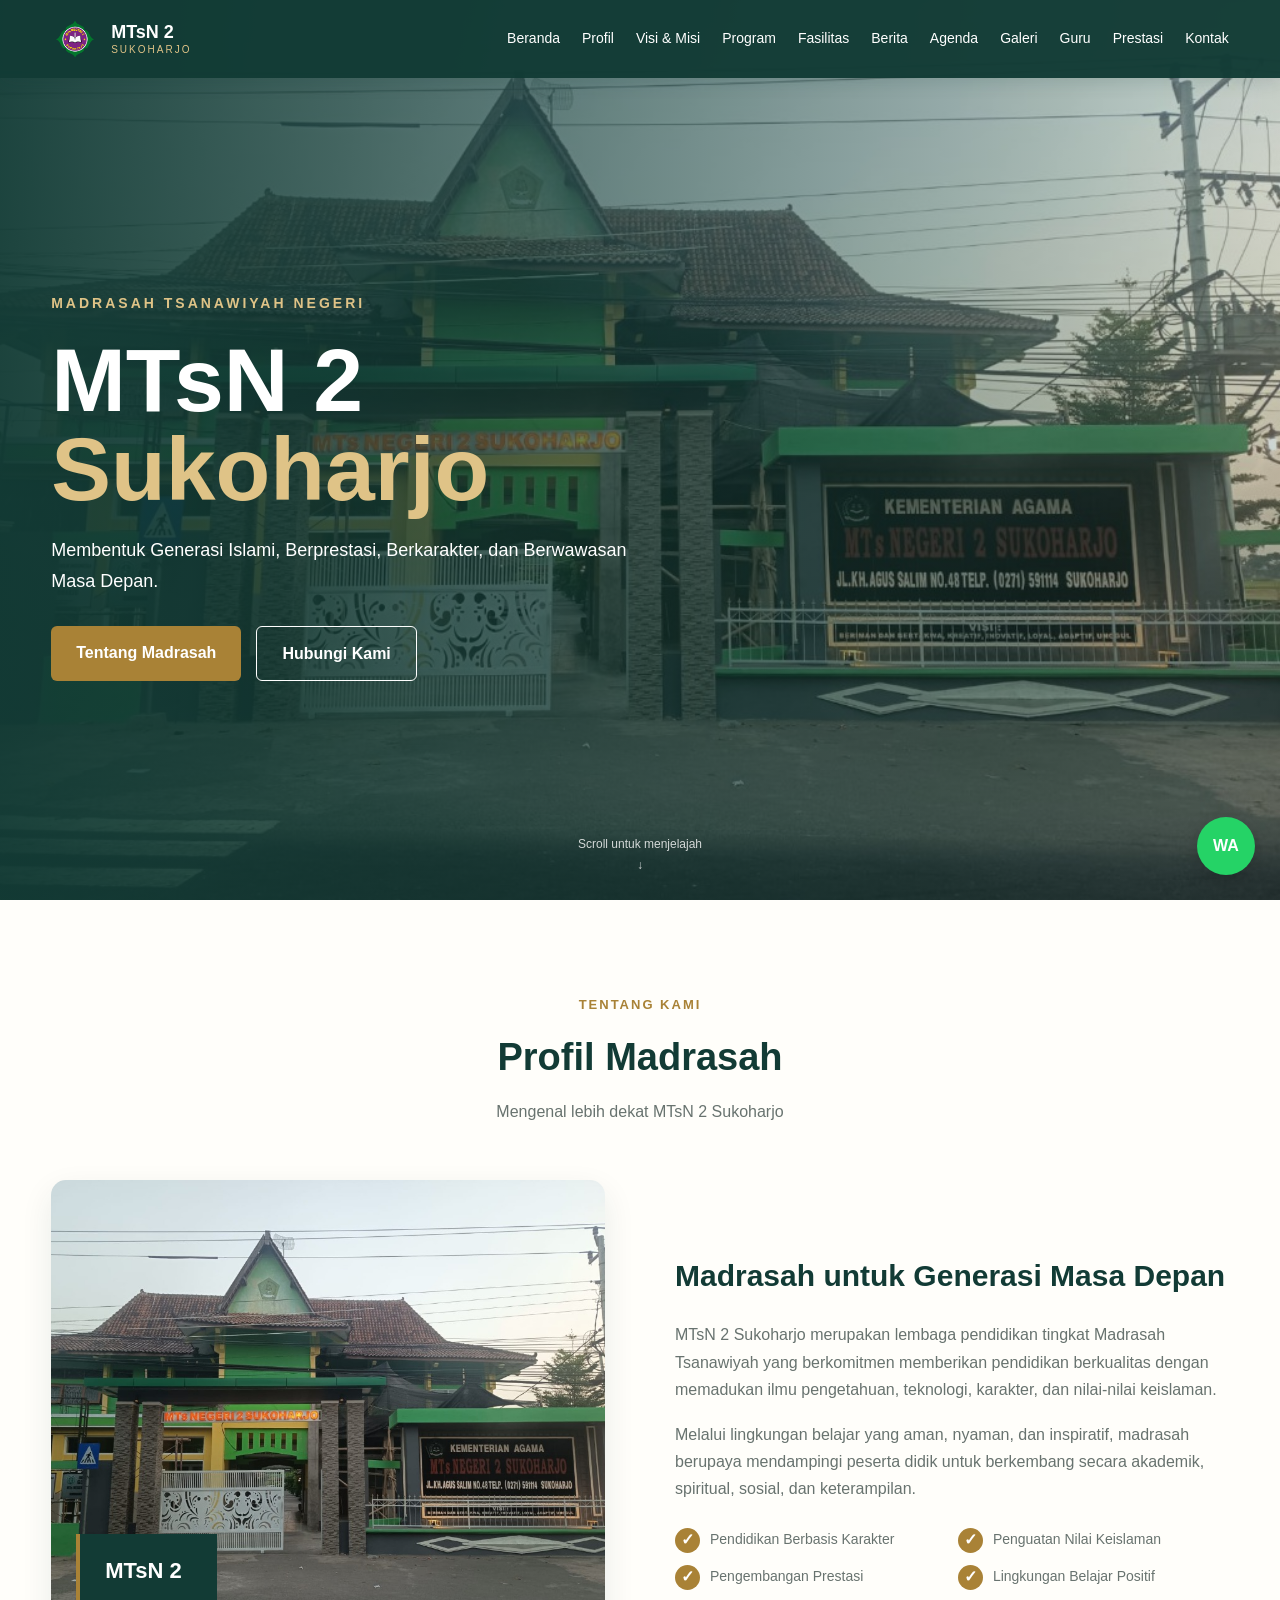
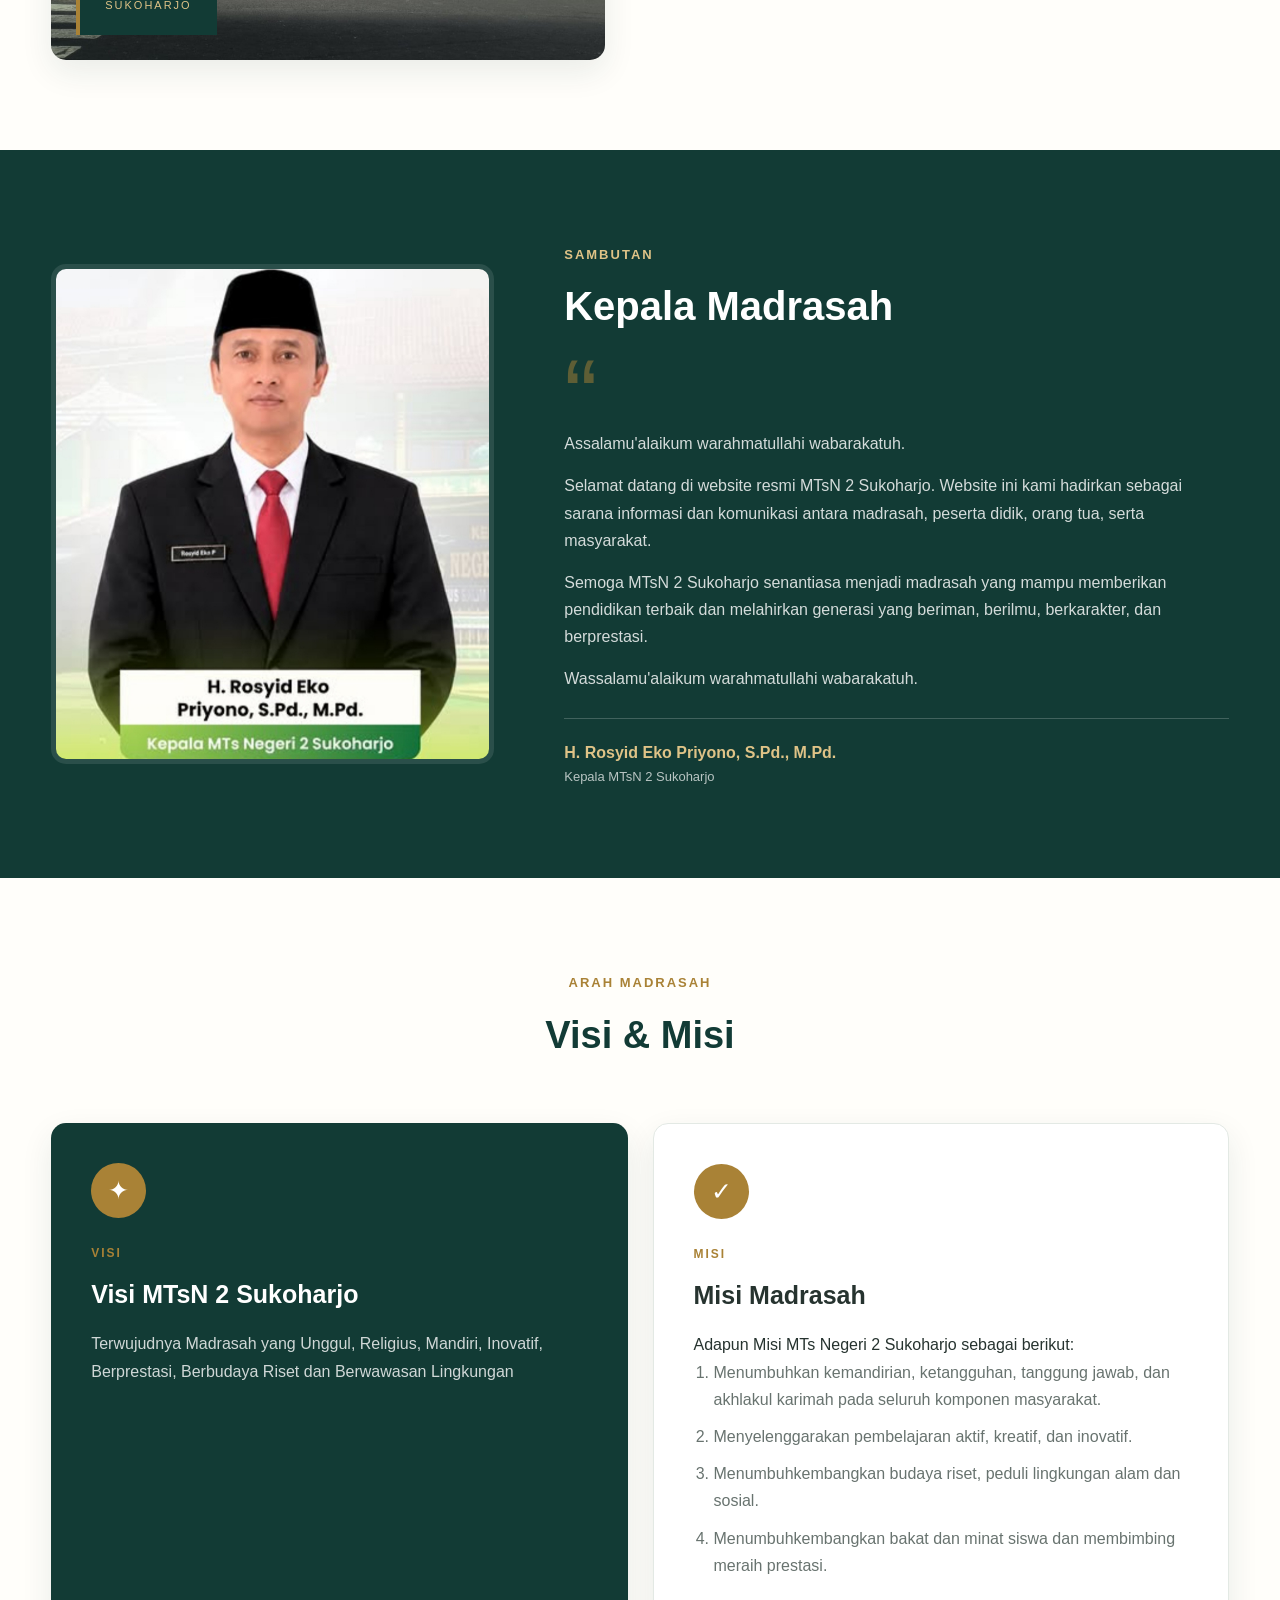
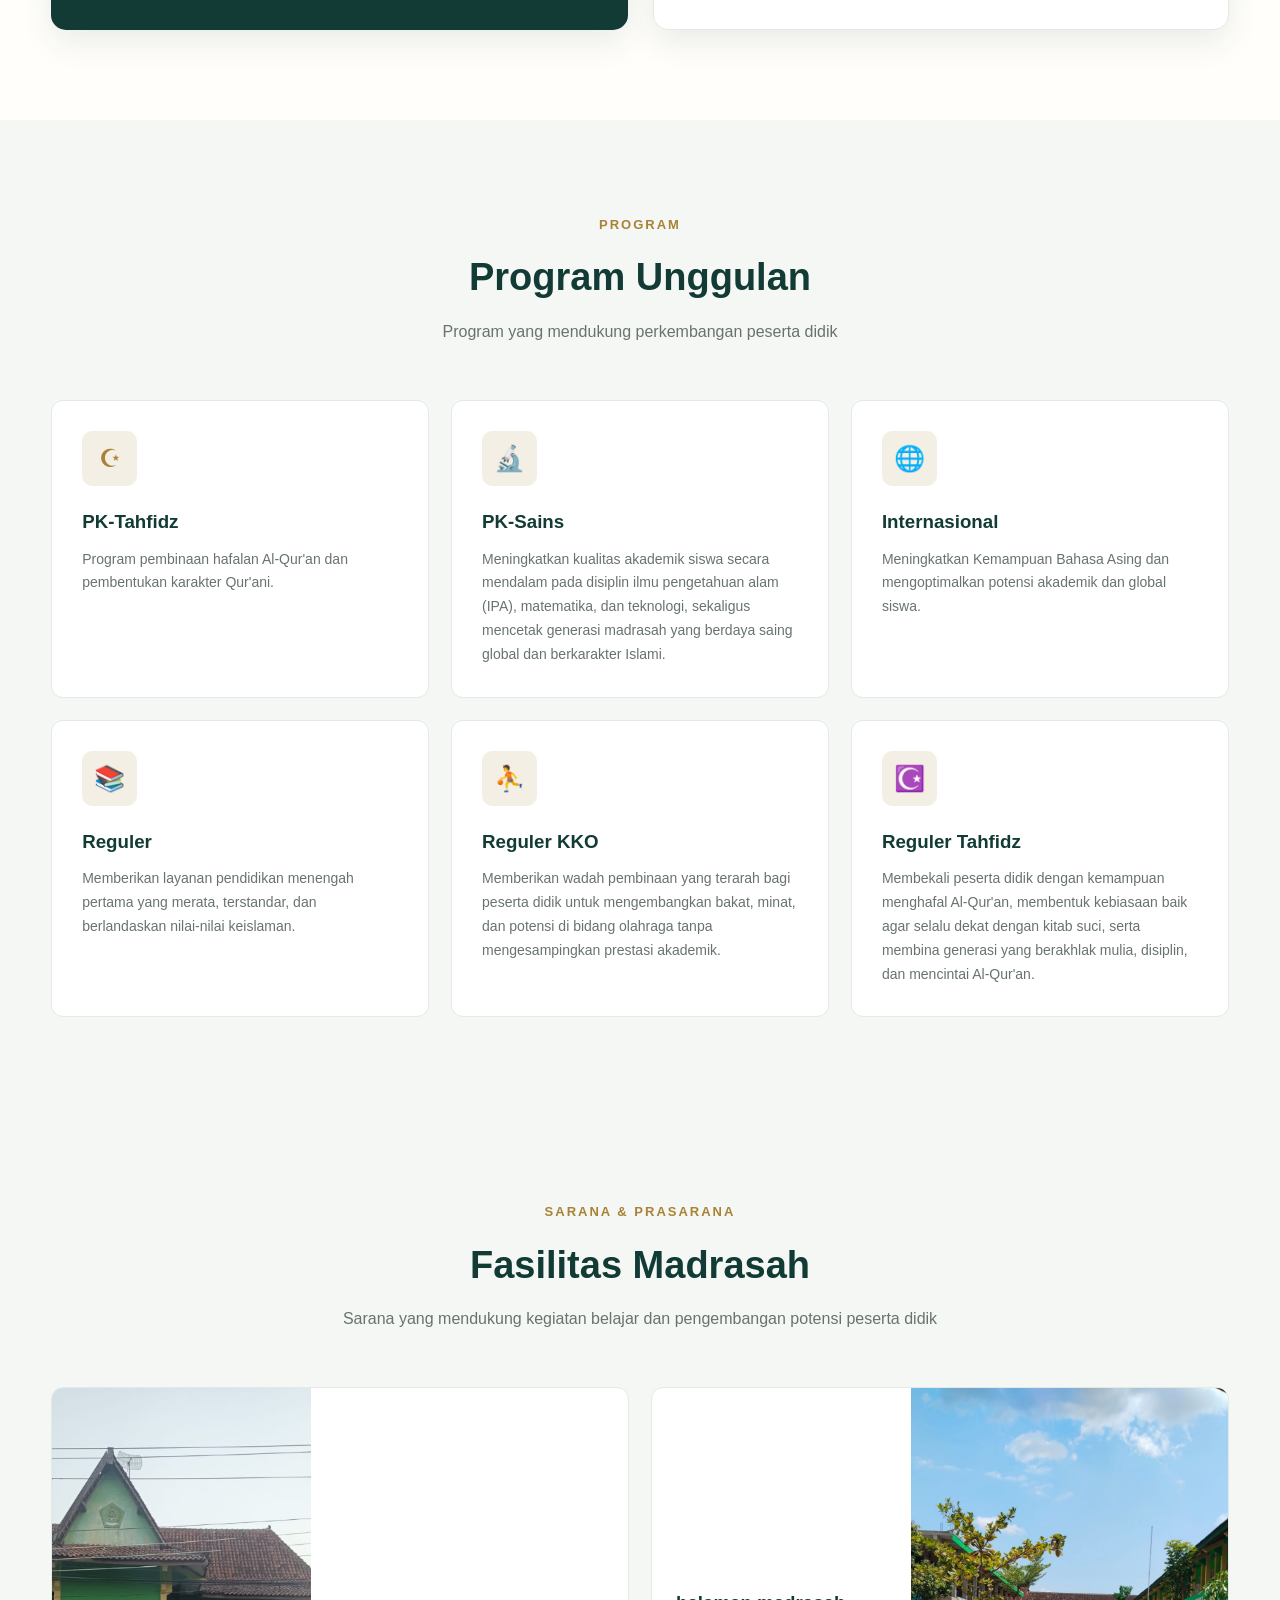
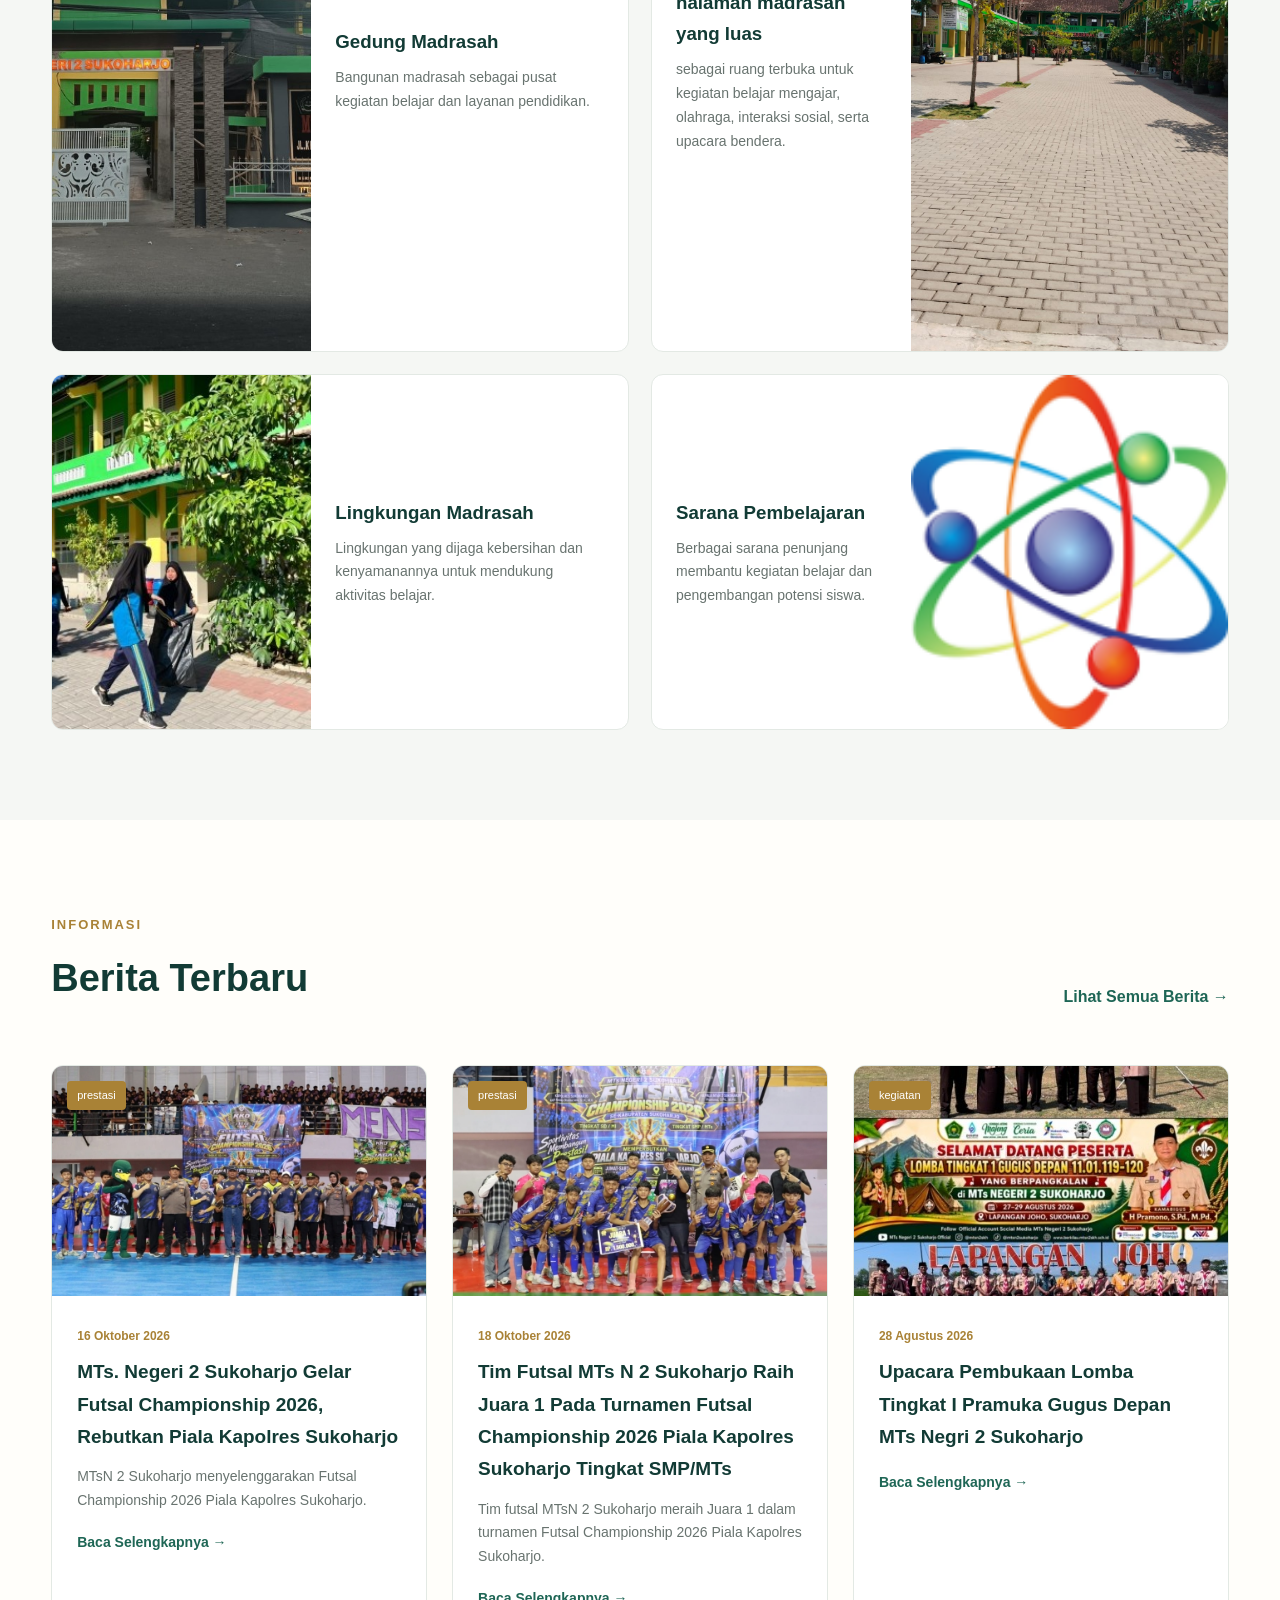
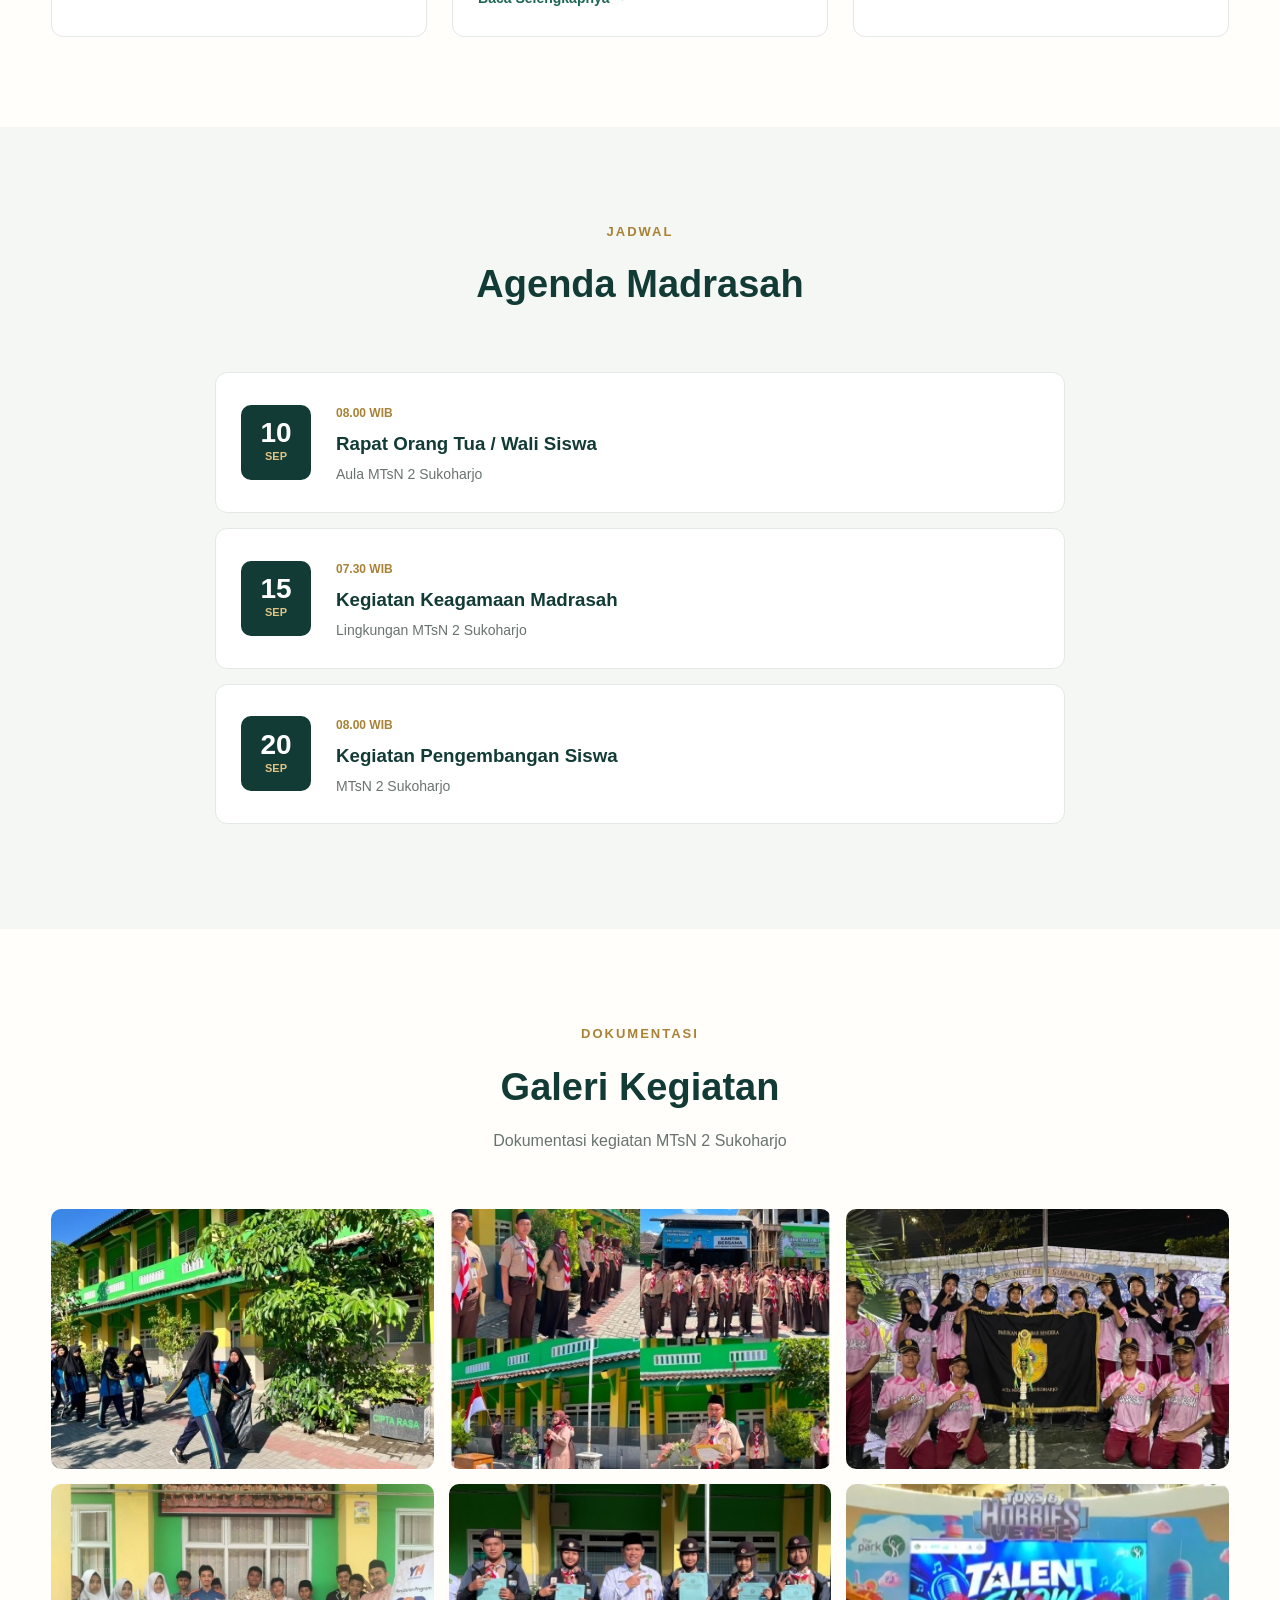
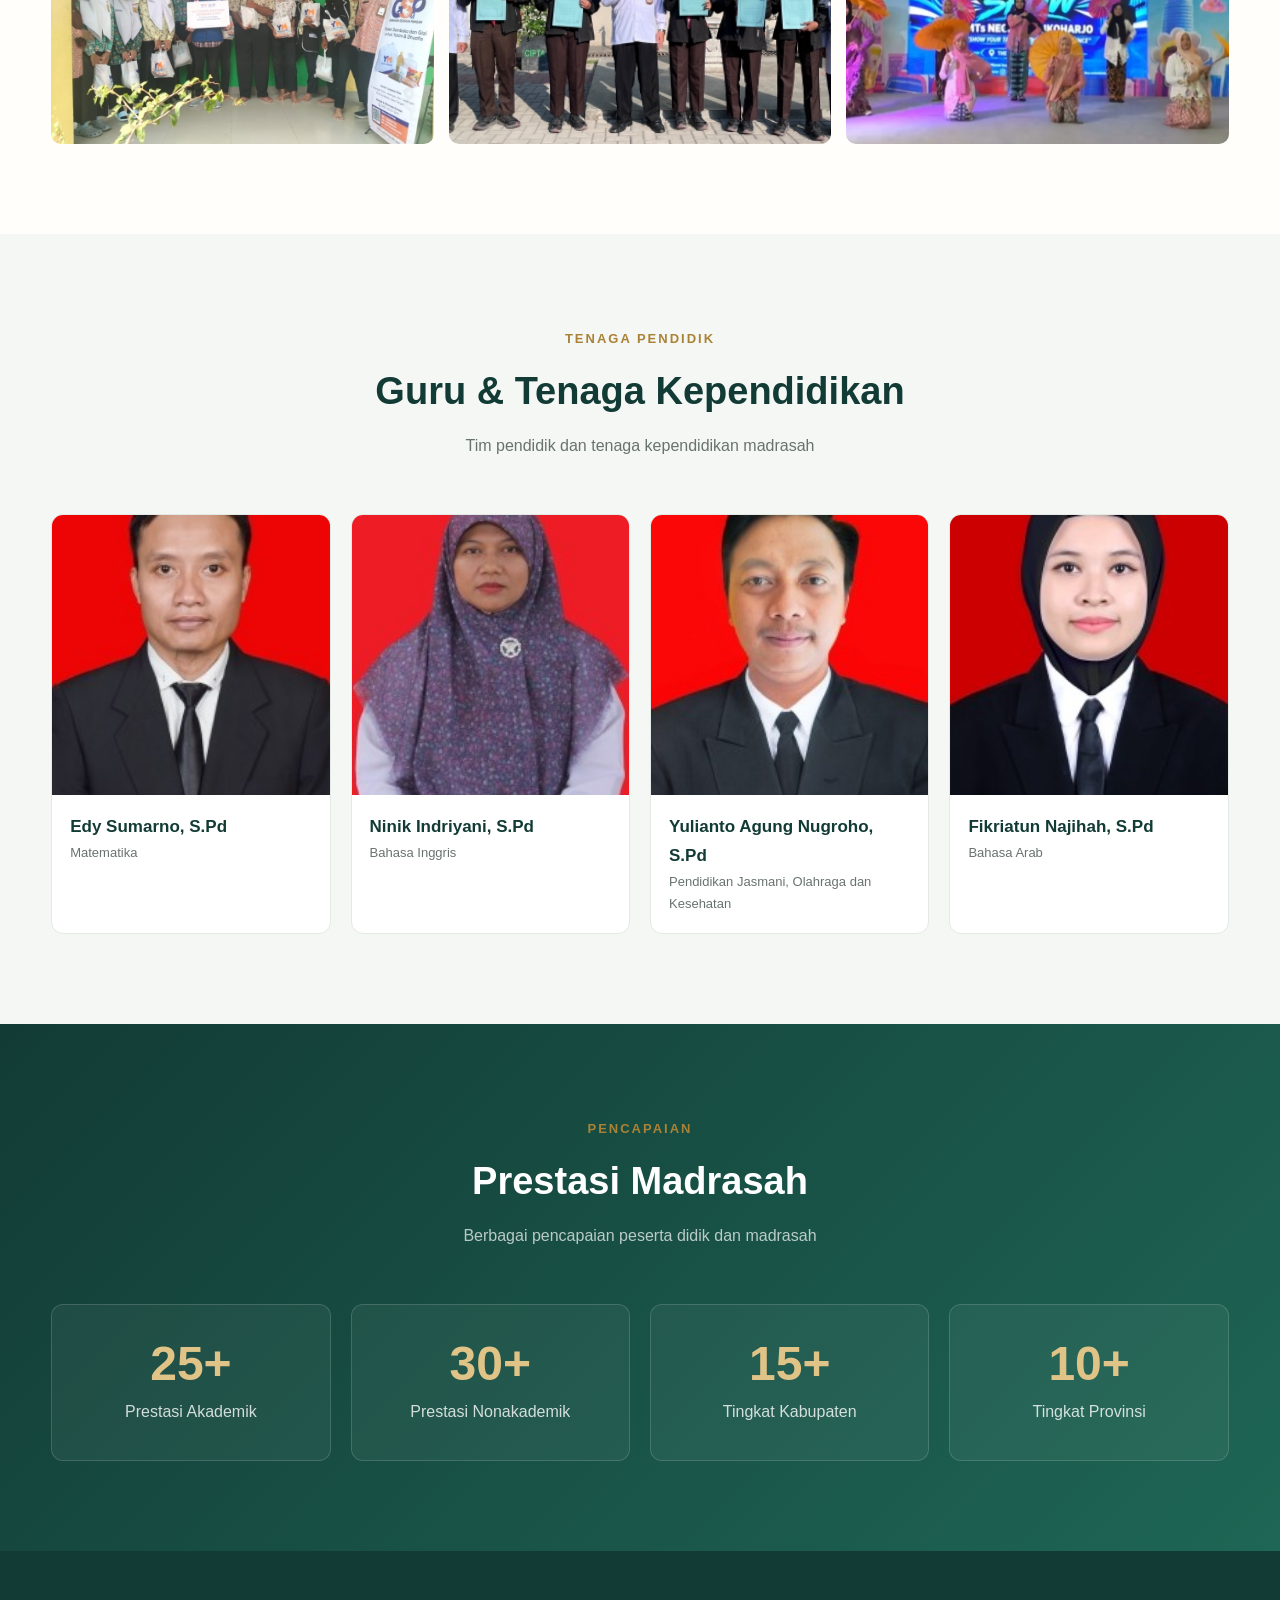
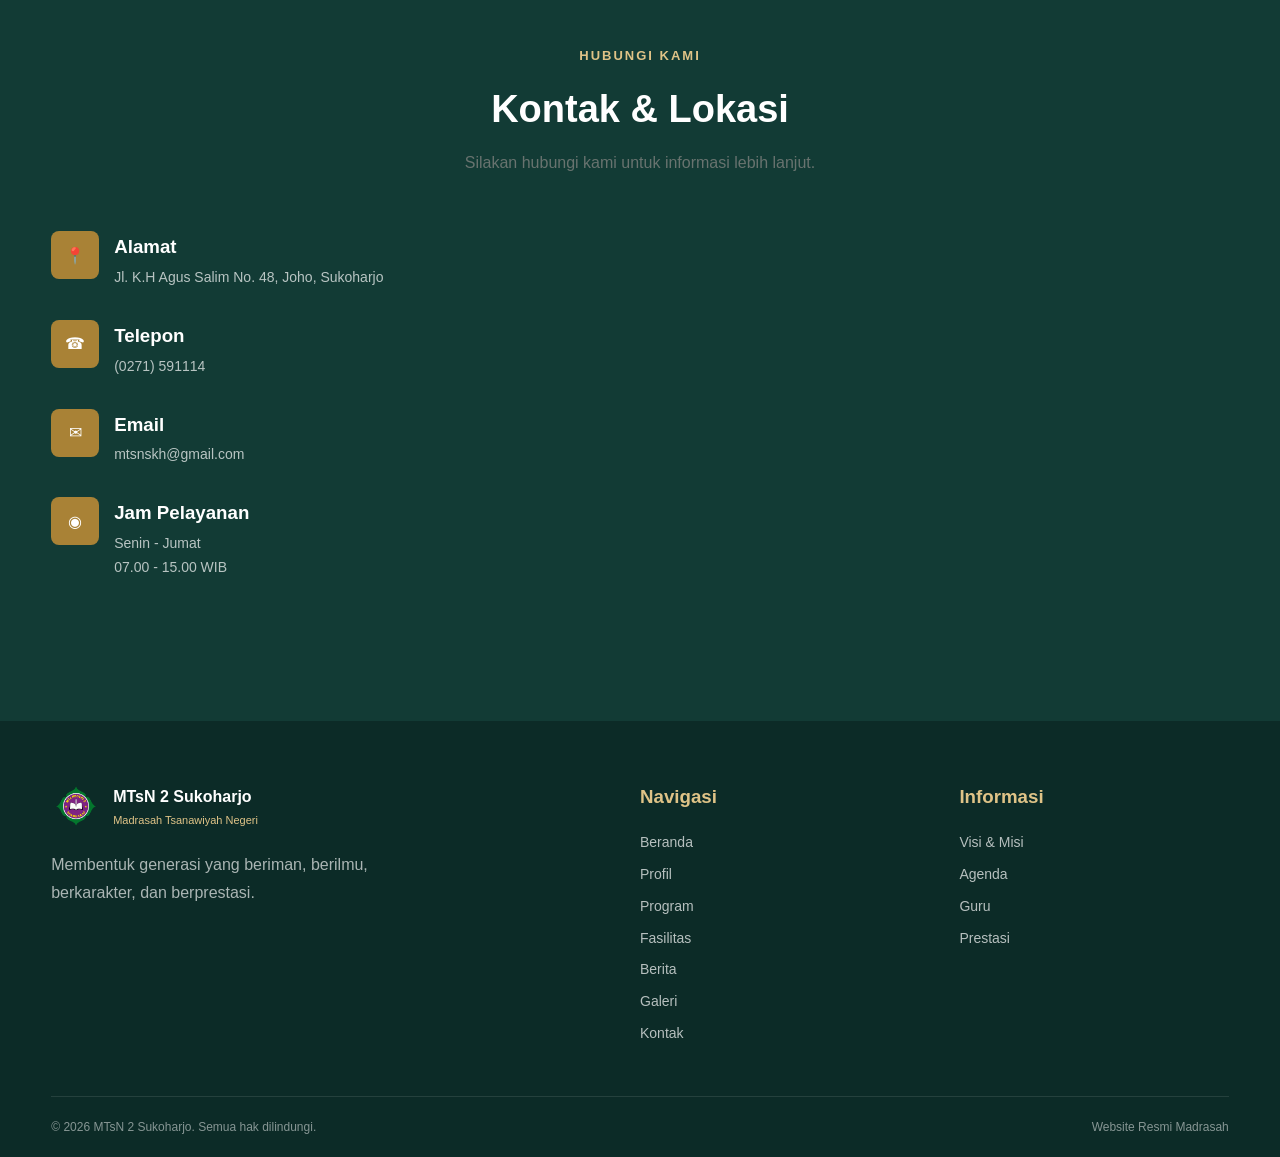
<file: index.html>
<!DOCTYPE html>
<html lang="id">

<head>
    <meta charset="UTF-8">

    <meta name="viewport" content="width=device-width, initial-scale=1.0">

    <meta
        name="description"
        content="Website resmi MTsN 2 Sukoharjo - Madrasah Tsanawiyah"
    >

    <title>MTsN 2 Sukoharjo | Madrasah Tsanawiyah</title>

    <!-- Hubungkan CSS -->
    <link rel="stylesheet" href="style.css">
</head>

<body>

    <!-- =====================================================
         NAVBAR
    ====================================================== -->

    <header class="navbar">

        <div class="container nav-container">

            <!-- LOGO -->
            <a href="#beranda" class="logo">

                <!--
                    GANTI gambar logo di bawah ini.
                    Letakkan logo di:
                    assets/logo/logo-mtsn2.png
                -->

                <img
                    src="assets/images/MTs Negeri 2 Sukoharjo Emblem.png"
                    alt="Logo MTsN 2 Sukoharjo"
                >

                <div class="logo-text">
                    <strong>MTsN 2</strong>
                    <span>SUKOHARJO</span>
                </div>

            </a>


            <!-- TOMBOL MENU HP -->
            <button
                class="menu-toggle"
                id="menuToggle"
                aria-label="Buka menu"
            >
                ☰
            </button>


            <!-- MENU -->
            <nav class="nav-menu" id="navMenu">

                <a href="#beranda">Beranda</a>

                <a href="#profil">Profil</a>

                <a href="#visi-misi">Visi & Misi</a>

                <a href="#program">Program</a>

                <a href="#fasilitas">Fasilitas</a>

                <a href="#berita">Berita</a>

                <a href="#agenda">Agenda</a>

                <a href="#galeri">Galeri</a>

                <a href="#guru">Guru</a>

                <a href="#prestasi">Prestasi</a>

                <a href="#kontak">Kontak</a>

            </nav>

        </div>

    </header>



    <!-- =====================================================
         HERO / BANNER
    ====================================================== -->

    <section class="hero" id="beranda">

        <div class="hero-overlay"></div>

        <div class="container hero-content">

            <span class="hero-label">
                MADRASAH TSANAWIYAH NEGERI
            </span>

            <h1>
                MTsN 2<br>
                <span>Sukoharjo</span>
            </h1>

            <p>
                Membentuk Generasi Islami, Berprestasi,
                Berkarakter, dan Berwawasan Masa Depan.
            </p>

            <div class="hero-buttons">

                <a href="#profil" class="btn btn-primary">
                    Tentang Madrasah
                </a>

                <a href="#kontak" class="btn btn-outline">
                    Hubungi Kami
                </a>

            </div>

        </div>

        <div class="hero-scroll">
            <span>Scroll untuk menjelajah</span>
            <span>↓</span>
        </div>

    </section>



    <!-- =====================================================
         PROFIL SINGKAT
    ====================================================== -->

    <section class="section" id="profil">

        <div class="container">

            <div class="section-heading">

                <span class="section-label">
                    TENTANG KAMI
                </span>

                <h2>
                    Profil Madrasah
                </h2>

                <p>
                    Mengenal lebih dekat MTsN 2 Sukoharjo
                </p>

            </div>


            <div class="profil-grid">

                <!-- FOTO -->
                <div class="profil-image">

                    <!-- GANTI dengan foto gedung madrasah -->
                    <img
                        src="assets/images/gedung baru.jpeg"
                        alt="Gedung MTsN 2 Sukoharjo"
                    >

                    <div class="profil-badge">

                        <strong>MTsN 2</strong>

                        <span>SUKOHARJO</span>

                    </div>

                </div>


                <!-- TEKS -->
                <div class="profil-content">

                    <h3>
                        Madrasah untuk Generasi Masa Depan
                    </h3>

                    <p>
                        MTsN 2 Sukoharjo merupakan lembaga pendidikan
                        tingkat Madrasah Tsanawiyah yang berkomitmen
                        memberikan pendidikan berkualitas dengan
                        memadukan ilmu pengetahuan, teknologi,
                        karakter, dan nilai-nilai keislaman.
                    </p>

                    <p>
                        Melalui lingkungan belajar yang aman, nyaman,
                        dan inspiratif, madrasah berupaya mendampingi
                        peserta didik untuk berkembang secara akademik,
                        spiritual, sosial, dan keterampilan.
                    </p>


                    <div class="profil-points">

                        <div>
                            <span>✓</span>
                            <p>Pendidikan Berbasis Karakter</p>
                        </div>

                        <div>
                            <span>✓</span>
                            <p>Penguatan Nilai Keislaman</p>
                        </div>

                        <div>
                            <span>✓</span>
                            <p>Pengembangan Prestasi</p>
                        </div>

                        <div>
                            <span>✓</span>
                            <p>Lingkungan Belajar Positif</p>
                        </div>

                    </div>

                </div>

            </div>

        </div>

    </section>



    <!-- =====================================================
         SAMBUTAN KEPALA MADRASAH
    ====================================================== -->

    <section class="section section-green" id="sambutan">

        <div class="container">

            <div class="sambutan-grid">

                <!-- FOTO KEPALA -->
                <div class="kepala-image">

                    <!-- GANTI FOTO -->
                    <img
                        src="assets/images/kepala madrasah.jpeg"
                        alt="Kepala MTsN 2 Sukoharjo"
                    >

                </div>


                <!-- SAMBUTAN -->
                <div class="sambutan-content">

                    <span class="section-label light">
                        SAMBUTAN
                    </span>

                    <h2>
                        Kepala Madrasah
                    </h2>

                    <div class="quote-mark">
                        “
                    </div>

                    <p>
                        Assalamu'alaikum warahmatullahi
                        wabarakatuh.
                    </p>

                    <p>
                        Selamat datang di website resmi
                        MTsN 2 Sukoharjo. Website ini kami hadirkan
                        sebagai sarana informasi dan komunikasi
                        antara madrasah, peserta didik, orang tua,
                        serta masyarakat.
                    </p>

                    <p>
                        Semoga MTsN 2 Sukoharjo senantiasa menjadi
                        madrasah yang mampu memberikan pendidikan
                        terbaik dan melahirkan generasi yang beriman,
                        berilmu, berkarakter, dan berprestasi.
                    </p>

                    <p>
                        Wassalamu'alaikum warahmatullahi
                        wabarakatuh.
                    </p>

                    <div class="kepala-name">

                        <strong>
                           H. Rosyid Eko Priyono, S.Pd., M.Pd.
                        </strong>

                        <span>
                            Kepala MTsN 2 Sukoharjo
                        </span>

                    </div>

                </div>

            </div>

        </div>

    </section>



    <!-- =====================================================
         VISI MISI
    ====================================================== -->

    <section class="section" id="visi-misi">

        <div class="container">

            <div class="section-heading">

                <span class="section-label">
                    ARAH MADRASAH
                </span>

                <h2>
                    Visi & Misi
                </h2>

            </div>


            <div class="visi-misi-grid">

                <!-- VISI -->
                <div class="visi-card">

                    <div class="icon-circle">
                        ✦
                    </div>

                    <span>VISI</span>

                    <h3>
                        Visi MTsN 2 Sukoharjo
                    </h3>

                    <p>
                       Terwujudnya Madrasah yang Unggul, Religius, Mandiri, Inovatif, Berprestasi, Berbudaya Riset dan Berwawasan Lingkungan
                    </p>

                </div>


                <!-- MISI -->
                <div class="misi-card">

                    <div class="icon-circle">
                        ✓
                    </div>

                    <span>MISI</span>

                    <h3>
                        Misi Madrasah
                    </h3>

                    <p>
                        Adapun Misi MTs Negeri 2 Sukoharjo sebagai berikut:
                    </p>

                    <ol>
                        <li>
                            Menumbuhkan kemandirian, ketangguhan, tanggung jawab,
                            dan akhlakul karimah pada seluruh komponen masyarakat.
                        </li>
                        <li>
                            Menyelenggarakan pembelajaran aktif, kreatif, dan inovatif.
                        </li>
                        <li>
                            Menumbuhkembangkan budaya riset, peduli lingkungan alam
                            dan sosial.
                        </li>
                        <li>
                            Menumbuhkembangkan bakat dan minat siswa dan membimbing
                            meraih prestasi.
                        </li>
                    </ol>

                </div>

            </div>

        </div>

    </section>



    <!-- =====================================================
         PROGRAM UNGGULAN
    ====================================================== -->

    <section class="section section-gray" id="program">

        <div class="container">

            <div class="section-heading">

                <span class="section-label">
                    PROGRAM
                </span>

                <h2>
                    Program Unggulan
                </h2>

                <p>
                    Program yang mendukung perkembangan peserta didik
                </p>

            </div>


            <div class="program-grid">

                <div class="program-card">

                    <div class="program-icon">
                        ☪
                    </div>

                    <h3>
                       PK-Tahfidz
                    </h3>

                    <p>
                        Program pembinaan hafalan Al-Qur'an
                        dan pembentukan karakter Qur'ani.
                    </p>

                </div>


                <div class="program-card">

                    <div class="program-icon">
                        🔬
                    </div>

                    <h3>
                        PK-Sains
                    </h3>

                    <p>
                       Meningkatkan kualitas akademik siswa secara mendalam pada disiplin ilmu pengetahuan alam (IPA), matematika, dan teknologi, sekaligus mencetak generasi madrasah yang berdaya saing global dan berkarakter Islami.
                    </p>

                </div>


                <div class="program-card">

                    <div class="program-icon">
                        🌐
                    </div>

                    <h3>
                       Internasional
                    </h3>

                    <p>
                        Meningkatkan Kemampuan Bahasa Asing dan mengoptimalkan potensi akademik dan global siswa.
                    </p>

                </div>


                <div class="program-card">

                    <div class="program-icon">
                        📚
                    </div>

                    <h3>
                        Reguler
                    </h3>

                    <p>
                        Memberikan layanan pendidikan menengah pertama yang merata, terstandar, dan berlandaskan nilai-nilai keislaman.
                    </p>

                </div>


                <div class="program-card">

                    <div class="program-icon">
                        ⛹️
                    </div>

                    <h3>
                        Reguler KKO
                    </h3>

                    <p>
                        Memberikan wadah pembinaan yang terarah bagi peserta didik untuk mengembangkan bakat, minat, dan potensi di bidang olahraga tanpa mengesampingkan prestasi akademik.
                    </p>

                </div>


                <div class="program-card">

                    <div class="program-icon">
                        ☪️
                    </div>

                    <h3>
                        Reguler Tahfidz
                    </h3>

                    <p>
                        Membekali peserta didik dengan kemampuan menghafal Al-Qur'an, membentuk kebiasaan baik agar selalu dekat dengan kitab suci, serta membina generasi yang berakhlak mulia, disiplin, dan mencintai Al-Qur'an.
                    </p>

                </div>

            </div>

        </div>

    </section>



    <!-- =====================================================
         FASILITAS MADRASAH
    ====================================================== -->

    <section class="section section-gray" id="fasilitas">

        <div class="container">

            <div class="section-heading">

                <span class="section-label">
                    SARANA & PRASARANA
                </span>

                <h2>
                    Fasilitas Madrasah
                </h2>

                <p>
                    Sarana yang mendukung kegiatan belajar dan pengembangan potensi peserta didik
                </p>

            </div>


            <div class="fasilitas-grid">

                <article class="fasilitas-card">

                    <div class="fasilitas-image">
                        <img
                            src="assets/images/gedung baru.jpeg"
                            alt="Gedung MTsN 2 Sukoharjo"
                            loading="lazy"
                        >
                    </div>

                    <div class="fasilitas-content">
                        <h3>Gedung Madrasah</h3>
                        <p>Bangunan madrasah sebagai pusat kegiatan belajar dan layanan pendidikan.</p>
                    </div>

                </article>


                <article class="fasilitas-card">

                    <div class="fasilitas-image">
                        <img
                            src="assets/images/halaman.jpeg"
                            alt="halaman madrasah yang luas"
                            loading="lazy"
                        >
                    </div>

                    <div class="fasilitas-content">
                        <h3>halaman madrasah yang luas</h3>
                        <p>sebagai ruang terbuka untuk kegiatan belajar mengajar, olahraga, interaksi sosial, serta upacara bendera.</p>
                    </div>

                </article>


                <article class="fasilitas-card">

                    <div class="fasilitas-image">
                        <img
                            src="assets/images/peduli lingkungan.jpg"
                            alt="Kegiatan menjaga kebersihan lingkungan madrasah"
                            loading="lazy"
                        >
                    </div>

                    <div class="fasilitas-content">
                        <h3>Lingkungan Madrasah</h3>
                        <p>Lingkungan yang dijaga kebersihan dan kenyamanannya untuk mendukung aktivitas belajar.</p>
                    </div>

                </article>


                <article class="fasilitas-card">

                    <div class="fasilitas-image">
                        <img
                            src="assets/images/sains.png"
                            alt="Ilustrasi sains sebagai sarana pembelajaran"
                            loading="lazy"
                        >
                    </div>

                    <div class="fasilitas-content">
                        <h3>Sarana Pembelajaran</h3>
                        <p>Berbagai sarana penunjang membantu kegiatan belajar dan pengembangan potensi siswa.</p>
                    </div>

                </article>

            </div>

        </div>

    </section>



    <!-- =====================================================
         BERITA
    ====================================================== -->

    <section class="section" id="berita">

        <div class="container">

            <div class="section-heading heading-row">

                <div>

                    <span class="section-label">
                        INFORMASI
                    </span>

                    <h2>
                        Berita Terbaru
                    </h2>

                </div>

                <a href="#berita" class="text-link">
                    Lihat Semua Berita →
                </a>

            </div>


            <div class="berita-grid">

                <article class="berita-card">

                    <div class="berita-image">

                        <img
                            src="assets/images/futsal.jpg"
                            alt="Berita prestasi"
                        >

                        <span class="berita-category">
                            prestasi
                        </span>

                    </div>

                    <div class="berita-content">

                        <span class="berita-date">
                            16 Oktober 2026
                        </span>

                        <h3>
                           MTs. Negeri 2 Sukoharjo Gelar Futsal Championship 2026, Rebutkan Piala Kapolres Sukoharjo
                        </h3>

                        <p>
                            MTsN 2 Sukoharjo menyelenggarakan Futsal Championship 2026 Piala Kapolres Sukoharjo.
                        </p>

                        <a href="berita-futsal.html">
                            Baca Selengkapnya →
                        </a>
                    </div>

                </article>


                <article class="berita-card">

                    <div class="berita-image">

                        <img
                            src="assets/images/championship.jpg"
                            alt="Kegiatan Siswa"
                        >

                        <span class="berita-category">
                            prestasi
                        </span>

                    </div>

                    <div class="berita-content">

                        <span class="berita-date">
                            18 Oktober 2026
                        </span>

                        <h3>
                           Tim Futsal MTs N 2 Sukoharjo Raih Juara 1 Pada Turnamen Futsal Championship 2026 Piala Kapolres Sukoharjo Tingkat SMP/MTs
                        </h3>

                        <p>
                            Tim futsal MTsN 2 Sukoharjo meraih Juara 1 dalam turnamen Futsal Championship 2026 Piala Kapolres Sukoharjo.
                        </p>

                        <a href="berita-futsal-juara.html">
                            Baca Selengkapnya →
                        </a>

                    </div>

                </article>

                <article class="berita-card">

                    <div class="berita-image">

                        <img
                            src="assets/images/kegiatan pramuka.jpg"
                            alt="kegiatan"
                        >

                        <span class="berita-category">
                           kegiatan
                        </span>

                    </div>

                    <div class="berita-content">

                        <span class="berita-date">
                            28 Agustus 2026
                        </span>

                        <h3>
                            Upacara Pembukaan Lomba Tingkat I Pramuka Gugus Depan MTs Negri 2 Sukoharjo
                        </h3>

                        <p>
                           
                        </p>

                        <a href="berita-pramuka.html">
                            Baca Selengkapnya →
                        </a>
                    </div>

                </article>

            </div>

        </div>

    </section>



    <!-- =====================================================
         AGENDA
    ====================================================== -->

    <section class="section section-gray" id="agenda">

        <div class="container">

            <div class="section-heading">

                <span class="section-label">
                    JADWAL
                </span>

                <h2>
                    Agenda Madrasah
                </h2>

            </div>


            <div class="agenda-list">

                <div class="agenda-item">

                    <div class="agenda-date">

                        <strong>10</strong>

                        <span>SEP</span>

                    </div>

                    <div class="agenda-info">

                        <span>
                            08.00 WIB
                        </span>

                        <h3>
                            Rapat Orang Tua / Wali Siswa
                        </h3>

                        <p>
                            Aula MTsN 2 Sukoharjo
                        </p>

                    </div>

                </div>


                <div class="agenda-item">

                    <div class="agenda-date">

                        <strong>15</strong>

                        <span>SEP</span>

                    </div>

                    <div class="agenda-info">

                        <span>
                            07.30 WIB
                        </span>

                        <h3>
                            Kegiatan Keagamaan Madrasah
                        </h3>

                        <p>
                            Lingkungan MTsN 2 Sukoharjo
                        </p>

                    </div>

                </div>


                <div class="agenda-item">

                    <div class="agenda-date">

                        <strong>20</strong>

                        <span>SEP</span>

                    </div>

                    <div class="agenda-info">

                        <span>
                            08.00 WIB
                        </span>

                        <h3>
                            Kegiatan Pengembangan Siswa
                        </h3>

                        <p>
                            MTsN 2 Sukoharjo
                        </p>

                    </div>

                </div>

            </div>

        </div>

    </section>



    <!-- =====================================================
         GALERI
    ====================================================== -->

    <section class="section" id="galeri">

        <div class="container">

            <div class="section-heading">

                <span class="section-label">
                    DOKUMENTASI
                </span>

                <h2>
                    Galeri Kegiatan
                </h2>

                <p>
                    Dokumentasi kegiatan MTsN 2 Sukoharjo
                </p>

            </div>


            <div class="gallery-grid">

                <div class="gallery-item">

                    <img
                        src="assets/images/peduli lingkungan.jpg"
                        alt="Aksi Nyata Peduli Lingkungan, Siswa MTs.Negeri 2 Sukoharjo Semarakkan World Clean Up Day"
                    >

                </div>


                <div class="gallery-item">

                    <img
                        src="assets/images/Pelantikan.jpg"
                        alt=""
                    >

                </div>


                <div class="gallery-item">

                    <img
                        src="assets/images/paswiraga.jpg"
                        alt="Berkilau di Tingkat Nasional, Team PASWIRAGA MTs.Negeri 2 Sukoharjo Raih Juara Bina 1"
                    >

                </div>


                <div class="gallery-item">

                    <img
                        src="assets/images/kepedulian.jpg"
                        alt="Tebar Kepedulian, Yatim Mandiri Solo Salurkan Paket Sembako untuk 42 Siswa MTs.Negeri 2 Sukoharjo"
                    >

                </div>


                <div class="gallery-item">

                    <img
                        src="assets/images/jamnas.jpg"
                        alt="Dari Sukoharjo Menuju Cibubur : Lima Pramuka MTs. Negeri 2 Sukoharjo Ikuti Jamnas XII 2026"
                    >

                </div>


                <div class="gallery-item">

                    <img
                        src="assets/images/talent show.jpg"
                        alt="Meriah dan Penuh Inspirasi ! MTs. Negeri 2 Sukoharjo Gelar Talent Show 2026 di The Park Mall Solo Baru"
                    >

                </div>

            </div>

        </div>

    </section>



    <!-- =====================================================
         DATA GURU
    ====================================================== -->

    <section class="section section-gray" id="guru">

        <div class="container">

            <div class="section-heading">

                <span class="section-label">
                    TENAGA PENDIDIK
                </span>

                <h2>
                    Guru & Tenaga Kependidikan
                </h2>

                <p>
                    Tim pendidik dan tenaga kependidikan madrasah
                </p>

            </div>


            <div class="guru-grid">

                <div class="guru-card">

                    <img
                        src="assets/images/guru 2.jpg"
                        alt="Edy Sumarno, S.Pd"
                    >

                    <div>

                        <h3>
                            Edy Sumarno, S.Pd
                        </h3>

                        <p>
                            Matematika
                        </p>

                    </div>

                </div>


                <div class="guru-card">

                    <img
                        src="assets/images/guru 3.jpg"
                        alt="Ninik Indriyani, S.Pd"
                    >

                    <div>

                        <h3>
                            Ninik Indriyani, S.Pd
                        </h3>

                        <p>
                            Bahasa Inggris
                        </p>

                    </div>

                </div>


                <div class="guru-card">

                    <img
                        src="assets/images/guru 4.jpg"
                        alt="Yulianto Agung Nugroho, S.Pd"
                    >

                    <div>

                        <h3>
                            Yulianto Agung Nugroho, S.Pd
                        </h3>

                        <p>
                            Pendidikan Jasmani, Olahraga dan Kesehatan
                        </p>

                    </div>

                </div>


                <div class="guru-card">

                    <img
                        src="assets/images/guru 5.jpg"
                        alt="Fikriatun Najihah, S.Pd"
                    >

                    <div>

                        <h3>
                            Fikriatun Najihah, S.Pd
                        </h3>

                        <p>
                            Bahasa Arab
                        </p>

                    </div>

                </div>

            </div>

        </div>

    </section>



    <!-- =====================================================
         PRESTASI
    ====================================================== -->

    <section class="section prestasi-section" id="prestasi">

        <div class="container">

            <div class="section-heading">

                <span class="section-label">
                    PENCAPAIAN
                </span>

                <h2>
                    Prestasi Madrasah
                </h2>

                <p>
                    Berbagai pencapaian peserta didik dan madrasah
                </p>

            </div>


            <div class="prestasi-grid">

                <div class="prestasi-card">

                    <strong>
                        25+
                    </strong>

                    <span>
                        Prestasi Akademik
                    </span>

                </div>


                <div class="prestasi-card">

                    <strong>
                        30+
                    </strong>

                    <span>
                        Prestasi Nonakademik
                    </span>

                </div>


                <div class="prestasi-card">

                    <strong>
                        15+
                    </strong>

                    <span>
                        Tingkat Kabupaten
                    </span>

                </div>


                <div class="prestasi-card">

                    <strong>
                        10+
                    </strong>

                    <span>
                        Tingkat Provinsi
                    </span>

                </div>

            </div>

        </div>

    </section>



    <!-- =====================================================
         KONTAK
    ====================================================== -->

    <section class="section section-green" id="kontak">

        <div class="container">

            <div class="section-heading">

                <span class="section-label light">
                    HUBUNGI KAMI
                </span>

                <h2>
                    Kontak & Lokasi
                </h2>

                <p>
                    Silakan hubungi kami untuk informasi lebih lanjut.
                </p>

            </div>


            <div class="kontak-grid">

                <!-- INFORMASI -->
                <div class="kontak-info">

                    <div class="kontak-item">

                        <div class="kontak-icon">
                            📍
                        </div>

                        <div>

                            <h3>
                                Alamat
                            </h3>

                            <p>
                                Jl. K.H Agus Salim No. 48, Joho, Sukoharjo
                            
                            </p>

                        </div>

                    </div>


                    <div class="kontak-item">

                        <div class="kontak-icon">
                            ☎
                        </div>

                        <div>

                            <h3>
                                Telepon
                            </h3>

                            <p>
                                (0271) 591114
                            </p>

                        </div>

                    </div>


                    <div class="kontak-item">

                        <div class="kontak-icon">
                            ✉
                        </div>

                        <div>

                            <h3>
                                Email
                            </h3>

                            <p>
                                mtsnskh@gmail.com
                            </p>

                        </div>

                    </div>


                    <div class="kontak-item">

                        <div class="kontak-icon">
                            ◉
                        </div>

                        <div>

                            <h3>
                                Jam Pelayanan
                            </h3>

                            <p>
                                Senin - Jumat
                                <br>
                                07.00 - 15.00 WIB
                            </p>

                        </div>

                    </div>

                </div>


                <!-- GOOGLE MAPS -->
                <div class="map-container">

                    <!--
                        GANTI src iframe di bawah dengan Google Maps
                        resmi lokasi MTsN 2 Sukoharjo.
                    -->

                    <iframe
                        src="https://www.google.com/maps?q=MTsN%202%20Sukoharjo&output=embed"
                        width="100%"
                        height="400"
                        style="border:0;"
                        allowfullscreen=""
                        loading="lazy"
                        referrerpolicy="no-referrer-when-downgrade">
                    </iframe>

                </div>

            </div>

        </div>

    </section>



    <!-- =====================================================
         FOOTER
    ====================================================== -->

    <footer class="footer">

        <div class="container">

            <div class="footer-grid">

                <div class="footer-about">

                    <div class="footer-logo">

                        <img
                            src="assets/images/MTs Negeri 2 Sukoharjo Emblem.png"
                            alt="Logo"
                        >

                        <div>

                            <strong>
                                MTsN 2 Sukoharjo
                            </strong>

                            <span>
                                Madrasah Tsanawiyah Negeri
                            </span>

                        </div>

                    </div>

                    <p>
                        Membentuk generasi yang beriman,
                        berilmu, berkarakter, dan berprestasi.
                    </p>

                </div>


                <div class="footer-links">

                    <h3>
                        Navigasi
                    </h3>

                    <a href="#beranda">Beranda</a>

                    <a href="#profil">Profil</a>

                    <a href="#program">Program</a>

                    <a href="#fasilitas">Fasilitas</a>

                    <a href="#berita">Berita</a>

                    <a href="#galeri">Galeri</a>

                    <a href="#kontak">Kontak</a>

                </div>


                <div class="footer-links">

                    <h3>
                        Informasi
                    </h3>

                    <a href="#visi-misi">Visi & Misi</a>

                    <a href="#agenda">Agenda</a>

                    <a href="#guru">Guru</a>

                    <a href="#prestasi">Prestasi</a>

                </div>

            </div>


            <div class="footer-bottom">

                <p>
                    © <span id="currentYear"></span>
                    MTsN 2 Sukoharjo.
                    Semua hak dilindungi.
                </p>

                <p>
                    Website Resmi Madrasah
                </p>

            </div>

        </div>

    </footer>



    <!-- =====================================================
         TOMBOL WHATSAPP
    ====================================================== -->

    <!--
        GANTI 628xxxxxxxxxx dengan nomor WhatsApp resmi.
    -->

    <a
        href="https://wa.me/628xxxxxxxxxx"
        target="_blank"
        class="whatsapp-button"
        aria-label="Hubungi melalui WhatsApp"
    >
        <span>WA</span>
    </a>



    <!-- =====================================================
         TOMBOL KEMBALI KE ATAS
    ====================================================== -->

    <button
        id="backToTop"
        class="back-to-top"
        aria-label="Kembali ke atas"
    >
        ↑
    </button>



    <!-- Hubungkan JavaScript -->
    <script src="script.js"></script>

</body>

</html>
</file>
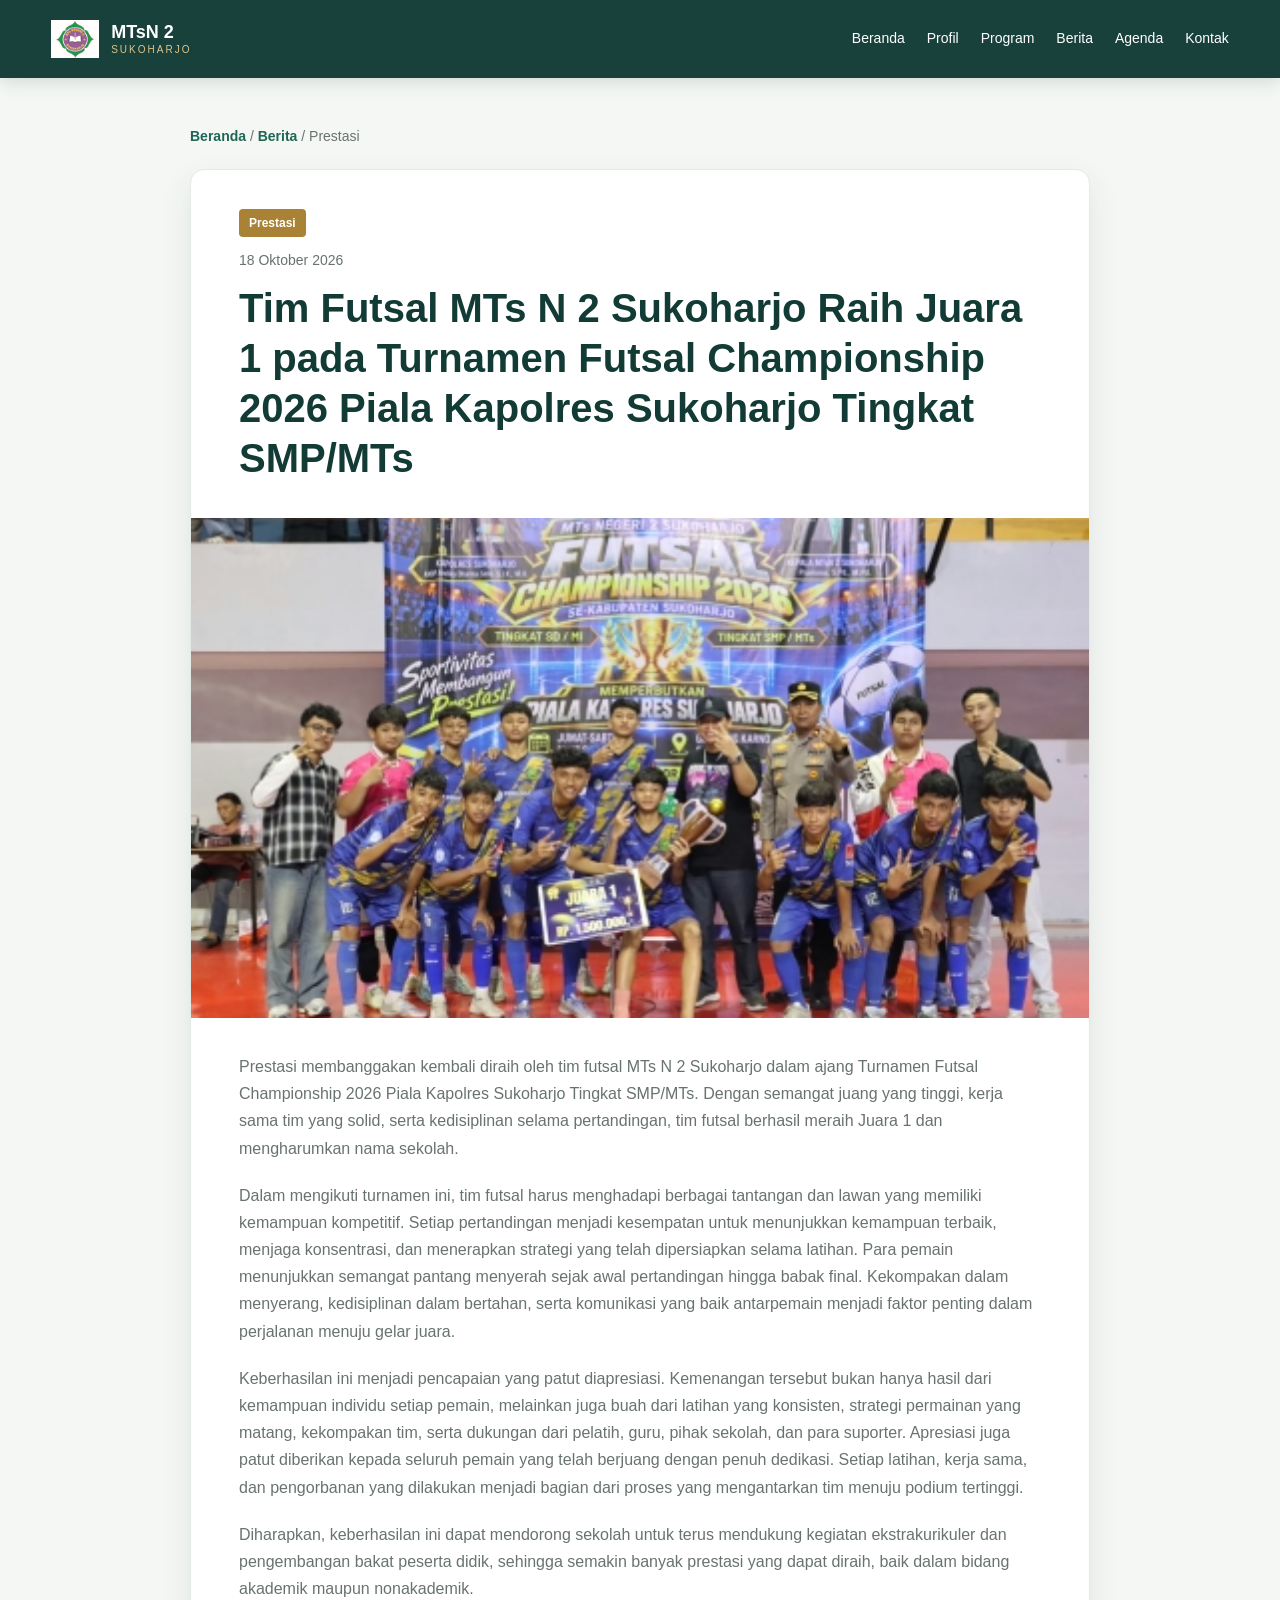
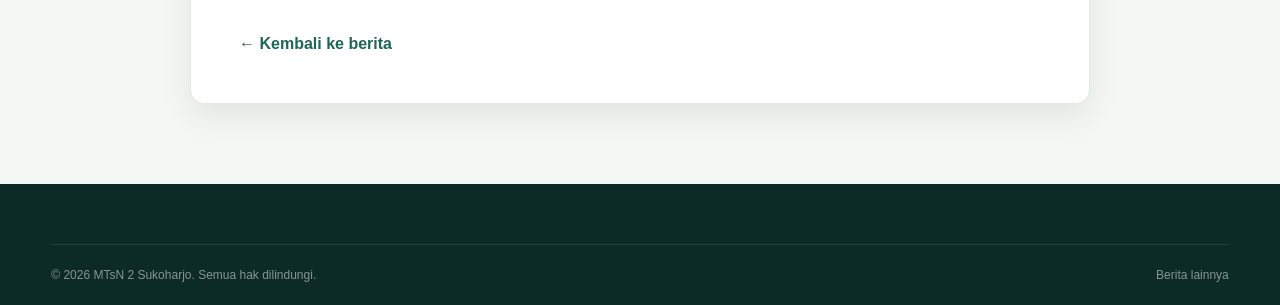
<file: berita-futsal-juara.html>
<!DOCTYPE html>
<html lang="id">

<head>
    <meta charset="UTF-8">
    <meta name="viewport" content="width=device-width, initial-scale=1.0">
    <meta name="description" content="Tim futsal MTsN 2 Sukoharjo meraih Juara 1 pada Futsal Championship 2026 Piala Kapolres Sukoharjo.">
    <title>Tim Futsal Raih Juara 1 | MTsN 2 Sukoharjo</title>
    <link rel="stylesheet" href="style.css">
</head>

<body>
    <header class="navbar">
        <div class="container nav-container">
            <a href="index.html#beranda" class="logo">
                <img src="assets/images/logo.jpg" alt="Logo MTsN 2 Sukoharjo">
                <div class="logo-text">
                    <strong>MTsN 2</strong>
                    <span>SUKOHARJO</span>
                </div>
            </a>
            <button class="menu-toggle" id="menuToggle" aria-label="Buka menu">☰</button>
            <nav class="nav-menu" id="navMenu">
                <a href="index.html#beranda">Beranda</a>
                <a href="index.html#profil">Profil</a>
                <a href="index.html#program">Program</a>
                <a href="index.html#berita">Berita</a>
                <a href="index.html#agenda">Agenda</a>
                <a href="index.html#kontak">Kontak</a>
            </nav>
        </div>
    </header>

    <main class="article-page">
        <div class="article-container">
            <nav class="article-breadcrumb" aria-label="Breadcrumb">
                <a href="index.html">Beranda</a> / <a href="index.html#berita">Berita</a> / Prestasi
            </nav>

            <article class="article-card">
                <header class="article-header">
                    <span class="article-category">Prestasi</span>
                    <time class="article-date" datetime="2026-10-18">18 Oktober 2026</time>
                    <h1>Tim Futsal MTs N 2 Sukoharjo Raih Juara 1 pada Turnamen Futsal Championship 2026 Piala Kapolres Sukoharjo Tingkat SMP/MTs</h1>
                </header>
                <img class="article-image" src="assets/images/championship.jpg" alt="Tim futsal MTsN 2 Sukoharjo meraih juara pada Futsal Championship 2026">
                <div class="article-body">
                    <p>
                        Prestasi membanggakan kembali diraih oleh tim futsal MTs N 2 Sukoharjo dalam ajang Turnamen Futsal Championship 2026 Piala Kapolres Sukoharjo Tingkat SMP/MTs. Dengan semangat juang yang tinggi, kerja sama tim yang solid, serta kedisiplinan selama pertandingan, tim futsal berhasil meraih Juara 1 dan mengharumkan nama sekolah.
                    </p>
                    <p>
                        Dalam mengikuti turnamen ini, tim futsal harus menghadapi berbagai tantangan dan lawan yang memiliki kemampuan kompetitif. Setiap pertandingan menjadi kesempatan untuk menunjukkan kemampuan terbaik, menjaga konsentrasi, dan menerapkan strategi yang telah dipersiapkan selama latihan. Para pemain menunjukkan semangat pantang menyerah sejak awal pertandingan hingga babak final. Kekompakan dalam menyerang, kedisiplinan dalam bertahan, serta komunikasi yang baik antarpemain menjadi faktor penting dalam perjalanan menuju gelar juara.
                    </p>
                    <p>
                        Keberhasilan ini menjadi pencapaian yang patut diapresiasi. Kemenangan tersebut bukan hanya hasil dari kemampuan individu setiap pemain, melainkan juga buah dari latihan yang konsisten, strategi permainan yang matang, kekompakan tim, serta dukungan dari pelatih, guru, pihak sekolah, dan para suporter. Apresiasi juga patut diberikan kepada seluruh pemain yang telah berjuang dengan penuh dedikasi. Setiap latihan, kerja sama, dan pengorbanan yang dilakukan menjadi bagian dari proses yang mengantarkan tim menuju podium tertinggi.
                    </p>
                    <p>
                        Diharapkan, keberhasilan ini dapat mendorong sekolah untuk terus mendukung kegiatan ekstrakurikuler dan pengembangan bakat peserta didik, sehingga semakin banyak prestasi yang dapat diraih, baik dalam bidang akademik maupun nonakademik.
                    </p>
                    <a class="article-back-link" href="index.html#berita">← Kembali ke berita</a>
                </div>
            </article>
        </div>
    </main>

    <footer class="footer">
        <div class="container footer-bottom">
            <p>© <span id="currentYear"></span> MTsN 2 Sukoharjo. Semua hak dilindungi.</p>
            <a href="index.html#berita">Berita lainnya</a>
        </div>
    </footer>

    <button id="backToTop" class="back-to-top" aria-label="Kembali ke atas">↑</button>
    <script src="script.js"></script>
</body>

</html>
</file>
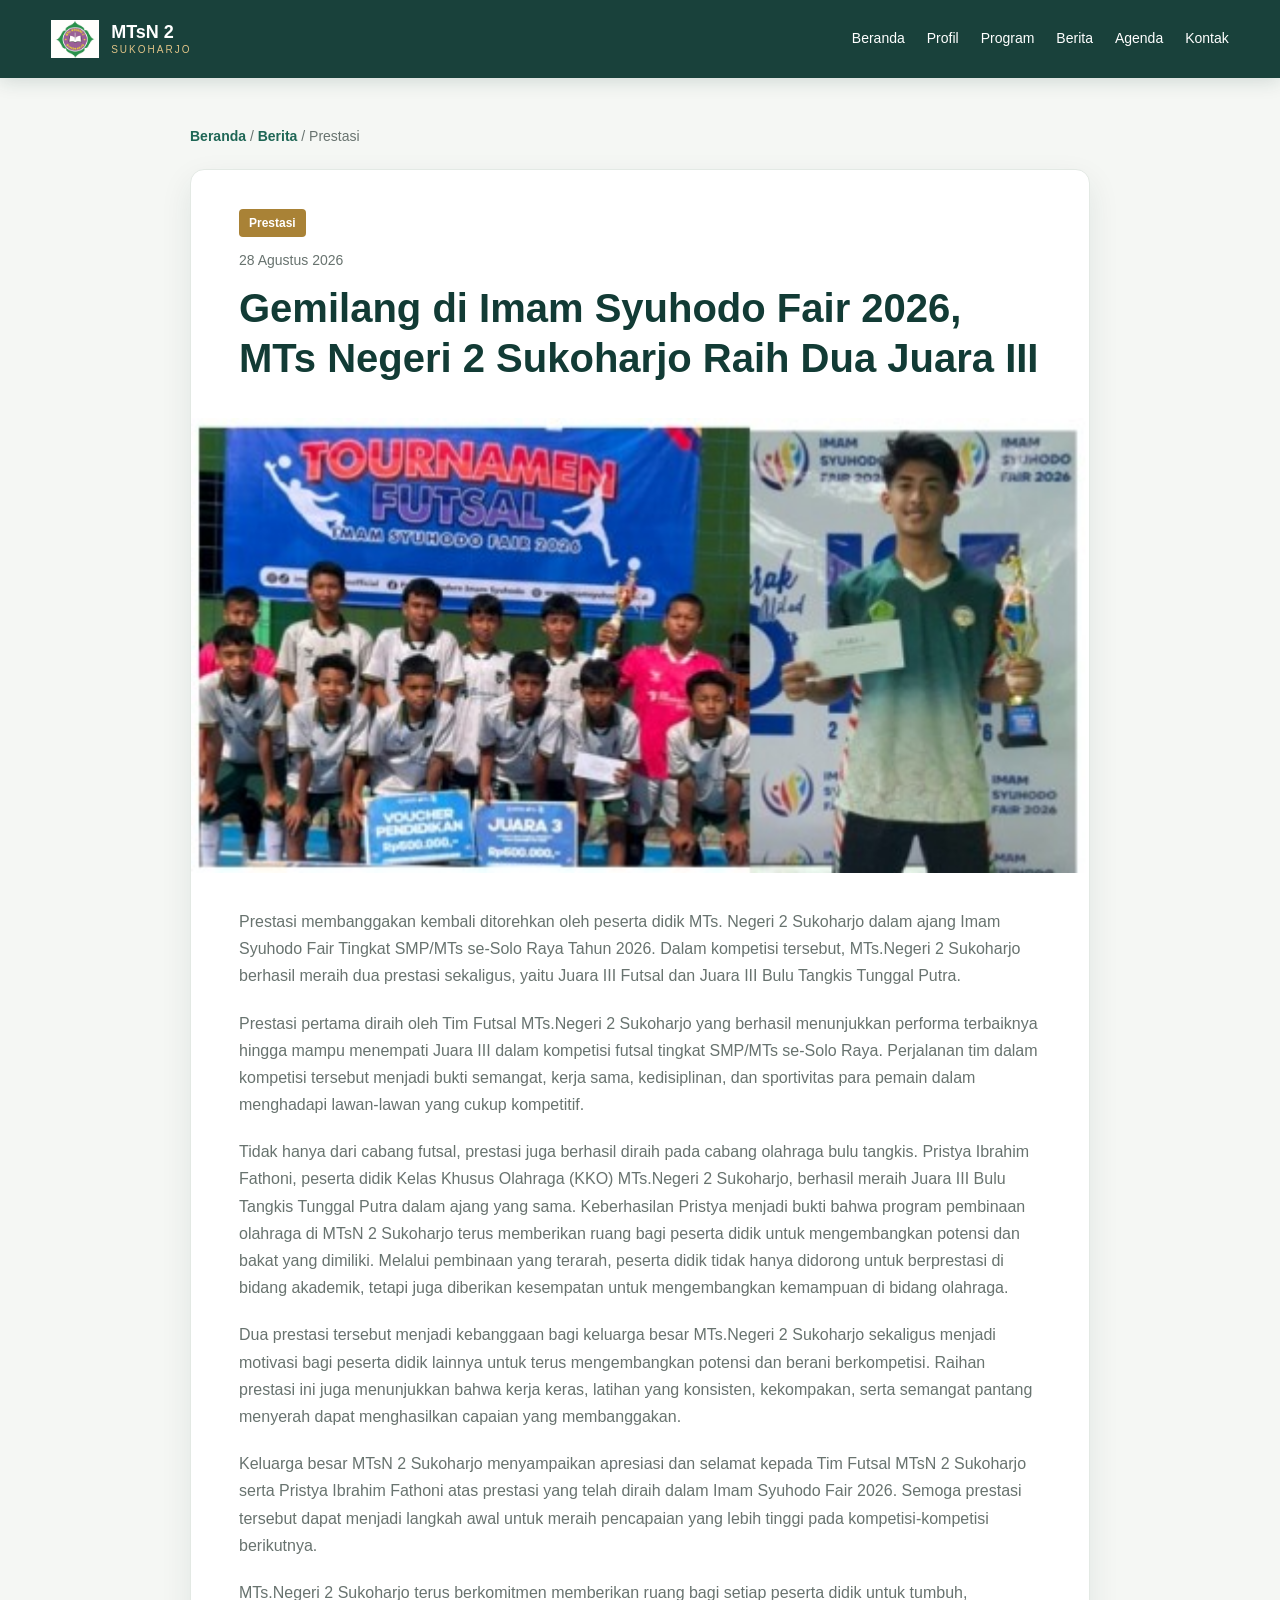
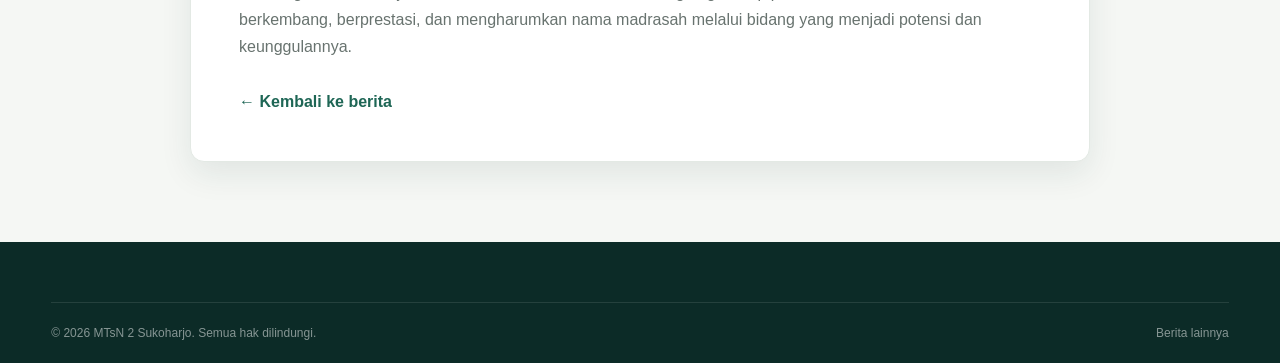
<file: berita-imam-syuhodo.html>
<!DOCTYPE html>
<html lang="id">

<head>
    <meta charset="UTF-8">
    <meta name="viewport" content="width=device-width, initial-scale=1.0">
    <meta name="description" content="Prestasi futsal dan bulu tangkis MTs Negeri 2 Sukoharjo pada Imam Syuhodo Fair 2026.">
    <title>Prestasi di Imam Syuhodo Fair 2026 | MTsN 2 Sukoharjo</title>
    <link rel="stylesheet" href="style.css">
</head>

<body>
    <header class="navbar">
        <div class="container nav-container">
            <a href="index.html#beranda" class="logo">
                <img src="assets/images/logo.jpg" alt="Logo MTsN 2 Sukoharjo">
                <div class="logo-text">
                    <strong>MTsN 2</strong>
                    <span>SUKOHARJO</span>
                </div>
            </a>
            <button class="menu-toggle" id="menuToggle" aria-label="Buka menu">☰</button>
            <nav class="nav-menu" id="navMenu">
                <a href="index.html#beranda">Beranda</a>
                <a href="index.html#profil">Profil</a>
                <a href="index.html#program">Program</a>
                <a href="index.html#berita">Berita</a>
                <a href="index.html#agenda">Agenda</a>
                <a href="index.html#kontak">Kontak</a>
            </nav>
        </div>
    </header>

    <main class="article-page">
        <div class="article-container">
            <nav class="article-breadcrumb" aria-label="Breadcrumb">
                <a href="index.html">Beranda</a> / <a href="index.html#berita">Berita</a> / Prestasi
            </nav>

            <article class="article-card">
                <header class="article-header">
                    <span class="article-category">Prestasi</span>
                    <time class="article-date" datetime="2026-08-28">28 Agustus 2026</time>
                    <h1>Gemilang di Imam Syuhodo Fair 2026, MTs Negeri 2 Sukoharjo Raih Dua Juara III</h1>
                </header>
                <img class="article-image" src="assets/images/futsal mts.jpg" alt="Tim futsal MTs Negeri 2 Sukoharjo">
                <div class="article-body">
                    <p>
                        Prestasi membanggakan kembali ditorehkan oleh peserta didik MTs. Negeri 2 Sukoharjo dalam ajang Imam Syuhodo Fair Tingkat SMP/MTs se-Solo Raya Tahun 2026. Dalam kompetisi tersebut, MTs.Negeri 2 Sukoharjo berhasil meraih dua prestasi sekaligus, yaitu Juara III Futsal dan Juara III Bulu Tangkis Tunggal Putra.
                    </p>
                    <p>
                        Prestasi pertama diraih oleh Tim Futsal MTs.Negeri 2 Sukoharjo yang berhasil menunjukkan performa terbaiknya hingga mampu menempati Juara III dalam kompetisi futsal tingkat SMP/MTs se-Solo Raya. Perjalanan tim dalam kompetisi tersebut menjadi bukti semangat, kerja sama, kedisiplinan, dan sportivitas para pemain dalam menghadapi lawan-lawan yang cukup kompetitif.
                    </p>
                    <p>
                        Tidak hanya dari cabang futsal, prestasi juga berhasil diraih pada cabang olahraga bulu tangkis. Pristya Ibrahim Fathoni, peserta didik Kelas Khusus Olahraga (KKO) MTs.Negeri 2 Sukoharjo, berhasil meraih Juara III Bulu Tangkis Tunggal Putra dalam ajang yang sama. Keberhasilan Pristya menjadi bukti bahwa program pembinaan olahraga di MTsN 2 Sukoharjo terus memberikan ruang bagi peserta didik untuk mengembangkan potensi dan bakat yang dimiliki. Melalui pembinaan yang terarah, peserta didik tidak hanya didorong untuk berprestasi di bidang akademik, tetapi juga diberikan kesempatan untuk mengembangkan kemampuan di bidang olahraga.
                    </p>
                    <p>
                        Dua prestasi tersebut menjadi kebanggaan bagi keluarga besar MTs.Negeri 2 Sukoharjo sekaligus menjadi motivasi bagi peserta didik lainnya untuk terus mengembangkan potensi dan berani berkompetisi. Raihan prestasi ini juga menunjukkan bahwa kerja keras, latihan yang konsisten, kekompakan, serta semangat pantang menyerah dapat menghasilkan capaian yang membanggakan.
                    </p>
                    <p>
                        Keluarga besar MTsN 2 Sukoharjo menyampaikan apresiasi dan selamat kepada Tim Futsal MTsN 2 Sukoharjo serta Pristya Ibrahim Fathoni atas prestasi yang telah diraih dalam Imam Syuhodo Fair 2026. Semoga prestasi tersebut dapat menjadi langkah awal untuk meraih pencapaian yang lebih tinggi pada kompetisi-kompetisi berikutnya.
                    </p>
                    <p>
                        MTs.Negeri 2 Sukoharjo terus berkomitmen memberikan ruang bagi setiap peserta didik untuk tumbuh, berkembang, berprestasi, dan mengharumkan nama madrasah melalui bidang yang menjadi potensi dan keunggulannya.
                    </p>
                    <a class="article-back-link" href="index.html#berita">← Kembali ke berita</a>
                </div>
            </article>
        </div>
    </main>

    <footer class="footer">
        <div class="container footer-bottom">
            <p>© <span id="currentYear"></span> MTsN 2 Sukoharjo. Semua hak dilindungi.</p>
            <a href="index.html#berita">Berita lainnya</a>
        </div>
    </footer>

    <button id="backToTop" class="back-to-top" aria-label="Kembali ke atas">↑</button>
    <script src="script.js"></script>
</body>

</html>
</file>
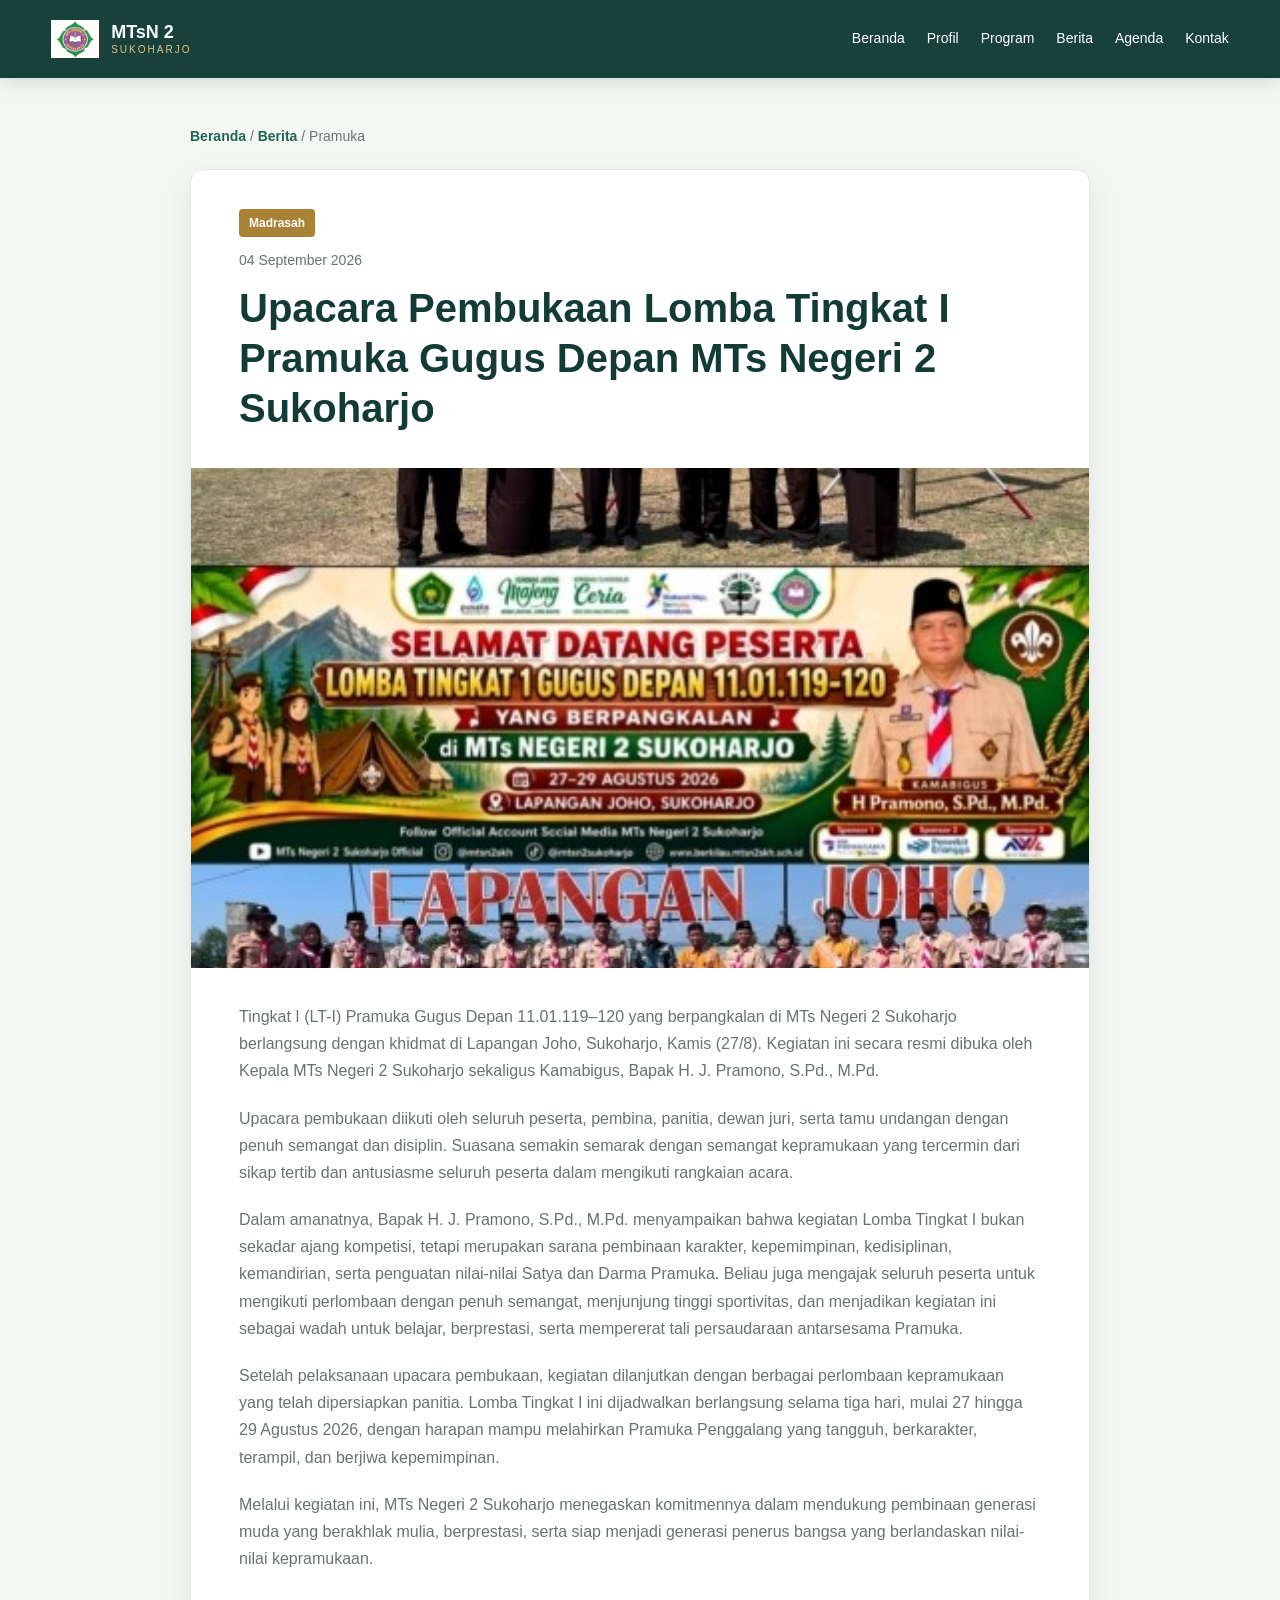
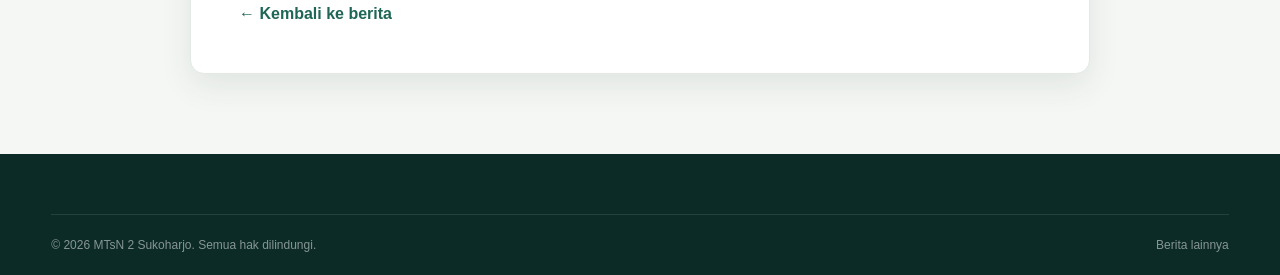
<file: berita-pramuka.html>
<!DOCTYPE html>
<html lang="id">

<head>
    <meta charset="UTF-8">
    <meta name="viewport" content="width=device-width, initial-scale=1.0">
    <meta name="description" content="Upacara pembukaan Lomba Tingkat I Pramuka Gugus Depan MTs Negeri 2 Sukoharjo.">
    <title>Upacara Pembukaan Lomba Tingkat I Pramuka | MTsN 2 Sukoharjo</title>
    <link rel="stylesheet" href="style.css">
</head>

<body>
    <header class="navbar">
        <div class="container nav-container">
            <a href="index.html#beranda" class="logo">
                <img src="assets/images/logo.jpg" alt="Logo MTsN 2 Sukoharjo">
                <div class="logo-text">
                    <strong>MTsN 2</strong>
                    <span>SUKOHARJO</span>
                </div>
            </a>
            <button class="menu-toggle" id="menuToggle" aria-label="Buka menu">☰</button>
            <nav class="nav-menu" id="navMenu">
                <a href="index.html#beranda">Beranda</a>
                <a href="index.html#profil">Profil</a>
                <a href="index.html#program">Program</a>
                <a href="index.html#berita">Berita</a>
                <a href="index.html#agenda">Agenda</a>
                <a href="index.html#kontak">Kontak</a>
            </nav>
        </div>
    </header>

    <main class="article-page">
        <div class="article-container">
            <nav class="article-breadcrumb" aria-label="Breadcrumb">
                <a href="index.html">Beranda</a> / <a href="index.html#berita">Berita</a> / Pramuka
            </nav>

            <article class="article-card">
                <header class="article-header">
                    <span class="article-category">Madrasah</span>
                    <time class="article-date" datetime="2026-09-04">04 September 2026</time>
                    <h1>Upacara Pembukaan Lomba Tingkat I Pramuka Gugus Depan MTs Negeri 2 Sukoharjo</h1>
                </header>
                <img class="article-image" src="assets/images/kegiatan pramuka.jpg" alt="Kegiatan Pramuka MTs Negeri 2 Sukoharjo">
                <div class="article-body">
                    <p>
                        Tingkat I (LT-I) Pramuka Gugus Depan 11.01.119–120 yang berpangkalan di MTs Negeri 2 Sukoharjo berlangsung dengan khidmat di Lapangan Joho, Sukoharjo, Kamis (27/8). Kegiatan ini secara resmi dibuka oleh Kepala MTs Negeri 2 Sukoharjo sekaligus Kamabigus, Bapak H. J. Pramono, S.Pd., M.Pd.
                    </p>
                    <p>
                        Upacara pembukaan diikuti oleh seluruh peserta, pembina, panitia, dewan juri, serta tamu undangan dengan penuh semangat dan disiplin. Suasana semakin semarak dengan semangat kepramukaan yang tercermin dari sikap tertib dan antusiasme seluruh peserta dalam mengikuti rangkaian acara.
                    </p>
                    <p>
                        Dalam amanatnya, Bapak H. J. Pramono, S.Pd., M.Pd. menyampaikan bahwa kegiatan Lomba Tingkat I bukan sekadar ajang kompetisi, tetapi merupakan sarana pembinaan karakter, kepemimpinan, kedisiplinan, kemandirian, serta penguatan nilai-nilai Satya dan Darma Pramuka. Beliau juga mengajak seluruh peserta untuk mengikuti perlombaan dengan penuh semangat, menjunjung tinggi sportivitas, dan menjadikan kegiatan ini sebagai wadah untuk belajar, berprestasi, serta mempererat tali persaudaraan antarsesama Pramuka.
                    </p>
                    <p>
                        Setelah pelaksanaan upacara pembukaan, kegiatan dilanjutkan dengan berbagai perlombaan kepramukaan yang telah dipersiapkan panitia. Lomba Tingkat I ini dijadwalkan berlangsung selama tiga hari, mulai 27 hingga 29 Agustus 2026, dengan harapan mampu melahirkan Pramuka Penggalang yang tangguh, berkarakter, terampil, dan berjiwa kepemimpinan.
                    </p>
                    <p>
                        Melalui kegiatan ini, MTs Negeri 2 Sukoharjo menegaskan komitmennya dalam mendukung pembinaan generasi muda yang berakhlak mulia, berprestasi, serta siap menjadi generasi penerus bangsa yang berlandaskan nilai-nilai kepramukaan.
                    </p>
                    <a class="article-back-link" href="index.html#berita">← Kembali ke berita</a>
                </div>
            </article>
        </div>
    </main>

    <footer class="footer">
        <div class="container footer-bottom">
            <p>© <span id="currentYear"></span> MTsN 2 Sukoharjo. Semua hak dilindungi.</p>
            <a href="index.html#berita">Berita lainnya</a>
        </div>
    </footer>

    <button id="backToTop" class="back-to-top" aria-label="Kembali ke atas">↑</button>
    <script src="script.js"></script>
</body>

</html>
</file>
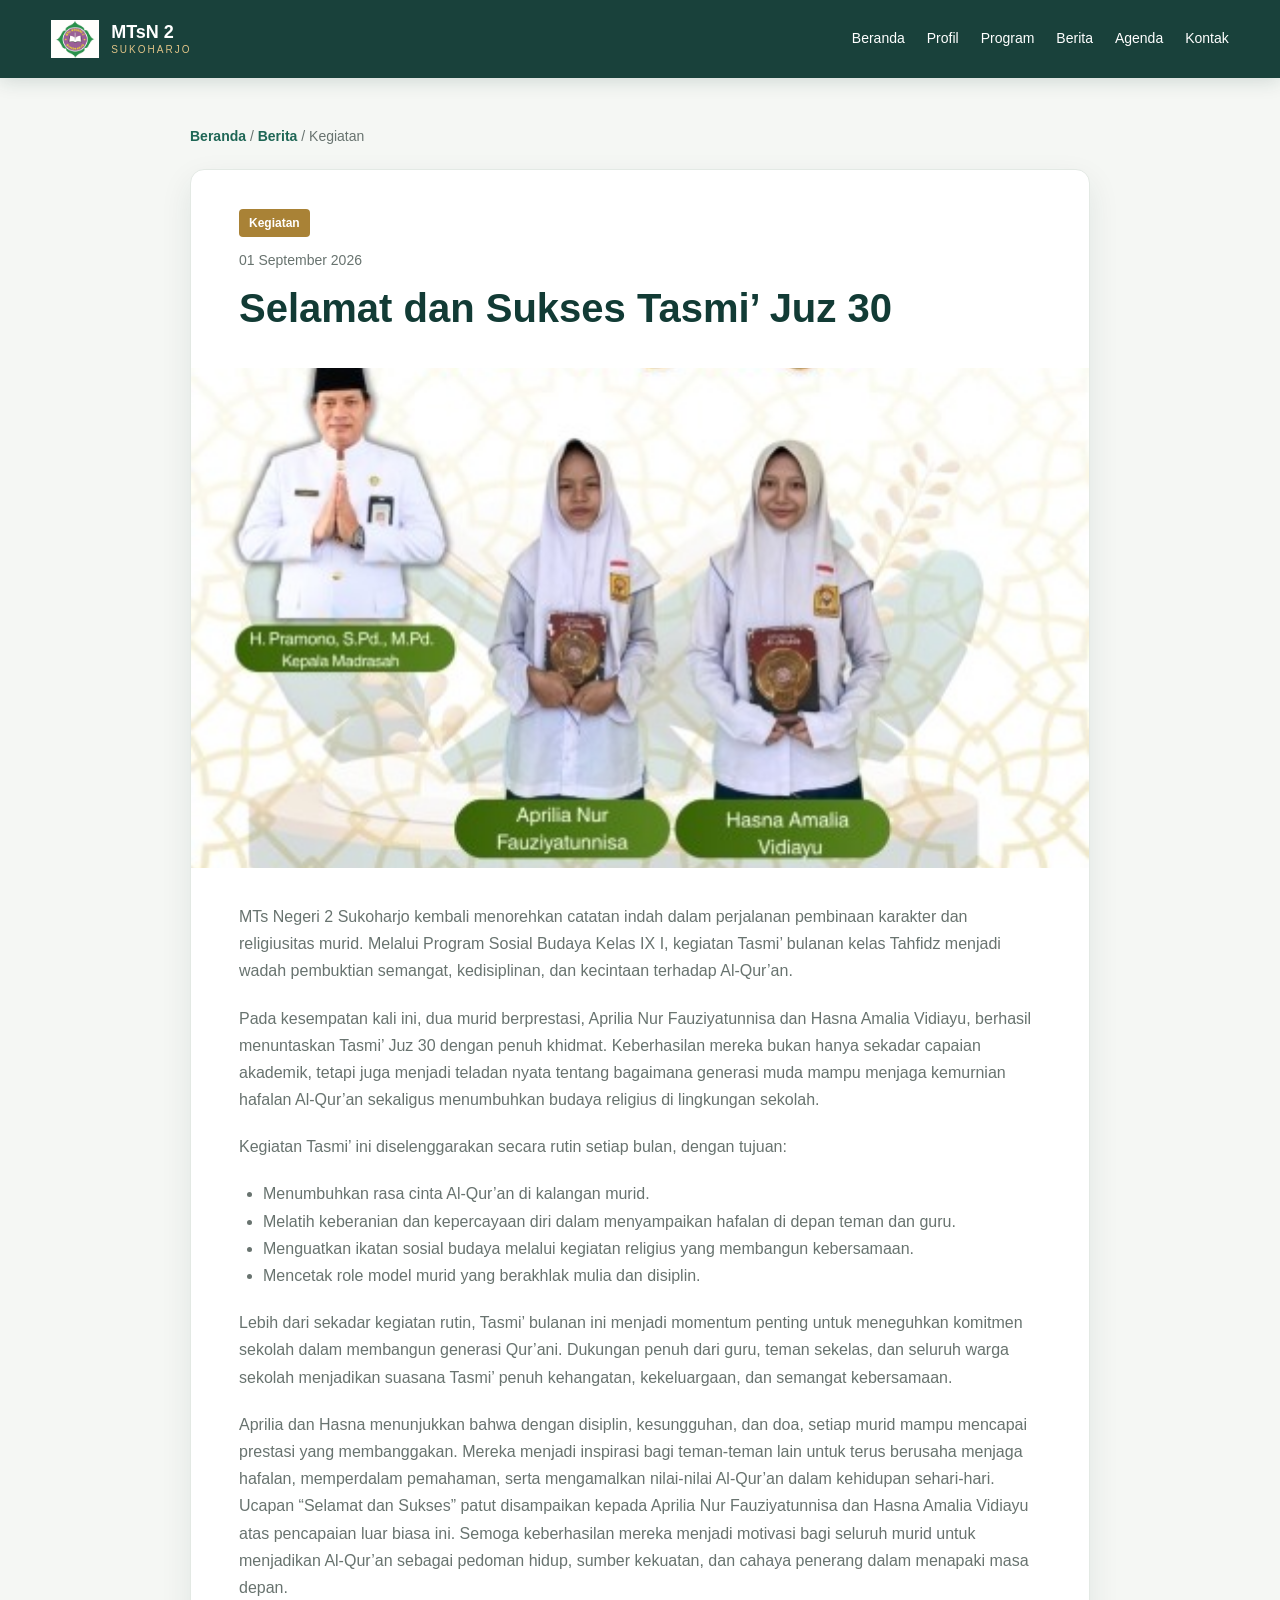
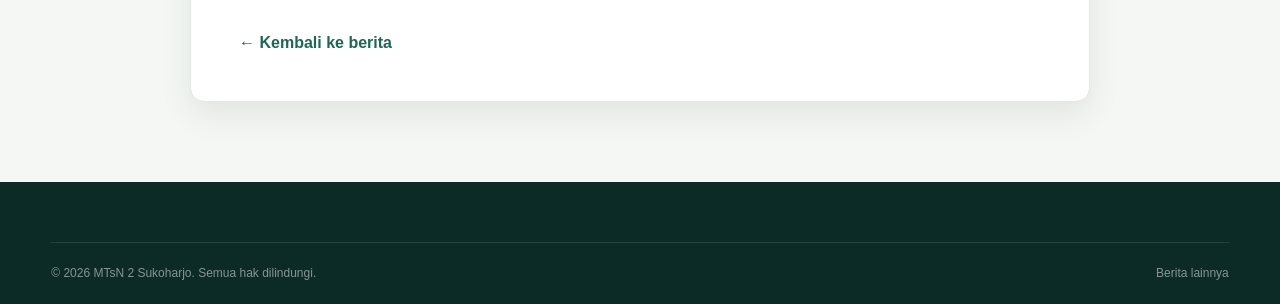
<file: berita-tasmi.html>
<!DOCTYPE html>
<html lang="id">

<head>
    <meta charset="UTF-8">
    <meta name="viewport" content="width=device-width, initial-scale=1.0">
    <meta name="description" content="Apresiasi untuk murid MTs Negeri 2 Sukoharjo yang menuntaskan Tasmi’ Juz 30.">
    <title>Selamat dan Sukses Tasmi’ Juz 30 | MTsN 2 Sukoharjo</title>
    <link rel="stylesheet" href="style.css">
</head>

<body>
    <header class="navbar">
        <div class="container nav-container">
            <a href="index.html#beranda" class="logo">
                <img src="assets/images/logo.jpg" alt="Logo MTsN 2 Sukoharjo">
                <div class="logo-text">
                    <strong>MTsN 2</strong>
                    <span>SUKOHARJO</span>
                </div>
            </a>
            <button class="menu-toggle" id="menuToggle" aria-label="Buka menu">☰</button>
            <nav class="nav-menu" id="navMenu">
                <a href="index.html#beranda">Beranda</a>
                <a href="index.html#profil">Profil</a>
                <a href="index.html#program">Program</a>
                <a href="index.html#berita">Berita</a>
                <a href="index.html#agenda">Agenda</a>
                <a href="index.html#kontak">Kontak</a>
            </nav>
        </div>
    </header>

    <main class="article-page">
        <div class="article-container">
            <nav class="article-breadcrumb" aria-label="Breadcrumb">
                <a href="index.html">Beranda</a> / <a href="index.html#berita">Berita</a> / Kegiatan
            </nav>

            <article class="article-card">
                <header class="article-header">
                    <span class="article-category">Kegiatan</span>
                    <time class="article-date" datetime="2026-09-01">01 September 2026</time>
                    <h1>Selamat dan Sukses Tasmi’ Juz 30</h1>
                </header>
                <img class="article-image" src="assets/images/prestasi.jpg" alt="Prestasi murid MTs Negeri 2 Sukoharjo">
                <div class="article-body">
                    <p>
                        MTs Negeri 2 Sukoharjo kembali menorehkan catatan indah dalam perjalanan pembinaan karakter dan religiusitas murid. Melalui Program Sosial Budaya Kelas IX I, kegiatan Tasmi’ bulanan kelas Tahfidz menjadi wadah pembuktian semangat, kedisiplinan, dan kecintaan terhadap Al-Qur’an.
                    </p>
                    <p>
                        Pada kesempatan kali ini, dua murid berprestasi, Aprilia Nur Fauziyatunnisa dan Hasna Amalia Vidiayu, berhasil menuntaskan Tasmi’ Juz 30 dengan penuh khidmat. Keberhasilan mereka bukan hanya sekadar capaian akademik, tetapi juga menjadi teladan nyata tentang bagaimana generasi muda mampu menjaga kemurnian hafalan Al-Qur’an sekaligus menumbuhkan budaya religius di lingkungan sekolah.
                    </p>
                    <p>Kegiatan Tasmi’ ini diselenggarakan secara rutin setiap bulan, dengan tujuan:</p>
                    <ul>
                        <li>Menumbuhkan rasa cinta Al-Qur’an di kalangan murid.</li>
                        <li>Melatih keberanian dan kepercayaan diri dalam menyampaikan hafalan di depan teman dan guru.</li>
                        <li>Menguatkan ikatan sosial budaya melalui kegiatan religius yang membangun kebersamaan.</li>
                        <li>Mencetak role model murid yang berakhlak mulia dan disiplin.</li>
                    </ul>
                    <p>
                        Lebih dari sekadar kegiatan rutin, Tasmi’ bulanan ini menjadi momentum penting untuk meneguhkan komitmen sekolah dalam membangun generasi Qur’ani. Dukungan penuh dari guru, teman sekelas, dan seluruh warga sekolah menjadikan suasana Tasmi’ penuh kehangatan, kekeluargaan, dan semangat kebersamaan.
                    </p>
                    <p>
                        Aprilia dan Hasna menunjukkan bahwa dengan disiplin, kesungguhan, dan doa, setiap murid mampu mencapai prestasi yang membanggakan. Mereka menjadi inspirasi bagi teman-teman lain untuk terus berusaha menjaga hafalan, memperdalam pemahaman, serta mengamalkan nilai-nilai Al-Qur’an dalam kehidupan sehari-hari. Ucapan “Selamat dan Sukses” patut disampaikan kepada Aprilia Nur Fauziyatunnisa dan Hasna Amalia Vidiayu atas pencapaian luar biasa ini. Semoga keberhasilan mereka menjadi motivasi bagi seluruh murid untuk menjadikan Al-Qur’an sebagai pedoman hidup, sumber kekuatan, dan cahaya penerang dalam menapaki masa depan.
                    </p>
                    <a class="article-back-link" href="index.html#berita">← Kembali ke berita</a>
                </div>
            </article>
        </div>
    </main>

    <footer class="footer">
        <div class="container footer-bottom">
            <p>© <span id="currentYear"></span> MTsN 2 Sukoharjo. Semua hak dilindungi.</p>
            <a href="index.html#berita">Berita lainnya</a>
        </div>
    </footer>

    <button id="backToTop" class="back-to-top" aria-label="Kembali ke atas">↑</button>
    <script src="script.js"></script>
</body>

</html>
</file>
<file: style.css>
/* =========================================================
   VARIABEL WARNA
   GANTI WARNA WEBSITE DI BAGIAN INI
========================================================= */

:root {

    --green-dark: #123b35;

    --green: #1e6655;

    --green-light: #36836d;

    --gold: #a98236;

    --gold-light: #dfc387;

    --gray: #f5f7f4;

    --gray-dark: #68736f;

    --white: #fffefa;

    --black: #26332f;

    --border: #e3e9e4;

    --shadow:
        0 12px 32px rgba(18, 59, 53, 0.09);

}


/* =========================================================
   RESET
========================================================= */

* {
    margin: 0;
    padding: 0;
    box-sizing: border-box;
}


html {
    scroll-behavior: smooth;
}


body {

    font-family:
        Arial,
        Helvetica,
        sans-serif;

    color: var(--black);

    background: var(--white);

    line-height: 1.7;

}


/* =========================================================
   DASAR
========================================================= */

img {

    max-width: 100%;

    display: block;

}


a {

    text-decoration: none;

    color: inherit;

}


button {

    font-family: inherit;

}


.container {

    width: min(1180px, 92%);

    margin: auto;

}


.section {

    padding: 90px 0;

}


.section-gray {

    background: var(--gray);

}


.section-green {

    background: var(--green-dark);

    color: white;

}


/* =========================================================
   SECTION HEADING
========================================================= */

.section-heading {

    text-align: center;

    margin-bottom: 55px;

}


.section-heading h2 {

    font-size: 38px;

    color: var(--green-dark);

    margin: 8px 0;

}


.section-green .section-heading h2 {

    color: white;

}


.section-heading p {

    color: var(--gray-dark);

}


.section-label {

    display: inline-block;

    color: var(--gold);

    font-size: 13px;

    font-weight: bold;

    letter-spacing: 2px;

}


.section-label.light {

    color: var(--gold-light);

}


/* =========================================================
   NAVBAR
========================================================= */

.navbar {

    position: fixed;

    top: 0;

    left: 0;

    width: 100%;

    z-index: 1000;

    background: rgba(18, 59, 53, 0.97);

    box-shadow:
        0 3px 18px rgba(18, 59, 53, 0.16);

}


.nav-container {

    min-height: 78px;

    display: flex;

    align-items: center;

    justify-content: space-between;

}


/* LOGO */

.logo {

    display: flex;

    align-items: center;

    gap: 12px;

    color: white;

}


.logo img {

    width: 48px;

    height: 48px;

    object-fit: contain;

}


.logo-text {

    display: flex;

    flex-direction: column;

    line-height: 1.2;

}


.logo-text strong {

    font-size: 18px;

}


.logo-text span {

    font-size: 10px;

    letter-spacing: 2px;

    color: var(--gold-light);

}


/* MENU */

.nav-menu {

    display: flex;

    align-items: center;

    gap: 22px;

}


.nav-menu a {

    color: white;

    font-size: 14px;

    font-weight: 500;

    transition: 0.3s;

    position: relative;

}


.nav-menu a:hover {

    color: var(--gold-light);

}


.nav-menu a::after {

    content: "";

    position: absolute;

    left: 0;

    bottom: -8px;

    width: 0;

    height: 2px;

    background: var(--gold);

    transition: 0.3s;

}


.nav-menu a:hover::after {

    width: 100%;

}


/* MOBILE BUTTON */

.menu-toggle {

    display: none;

    background: none;

    border: none;

    color: white;

    font-size: 28px;

    cursor: pointer;

}


/* =========================================================
   HERO
========================================================= */

.hero {

    min-height: 100vh;

    position: relative;

    display: flex;

    align-items: center;

    background-image:
        url("assets/images/gedung baru.jpeg");

    background-size: cover;

    background-position: center;

    color: white;

}


.hero-overlay {

    position: absolute;

    inset: 0;

    background:
        linear-gradient(
            90deg,
            rgba(18, 59, 53, 0.94),
            rgba(18, 59, 53, 0.58),
            rgba(18, 59, 53, 0.20)
        );

}


.hero-content {

    position: relative;

    z-index: 2;

    padding-top: 70px;

}


.hero-label {

    color: var(--gold-light);

    font-size: 14px;

    letter-spacing: 3px;

    font-weight: bold;

}


.hero h1 {

    font-size: clamp(48px, 7vw, 90px);

    line-height: 1;

    margin: 20px 0;

}


.hero h1 span {

    color: var(--gold-light);

}


.hero p {

    max-width: 620px;

    font-size: 18px;

    margin-bottom: 30px;

}


.hero-buttons {

    display: flex;

    gap: 15px;

    flex-wrap: wrap;

}


.btn {

    display: inline-block;

    padding: 13px 25px;

    border-radius: 6px;

    font-weight: bold;

    transition: 0.3s;

}


.btn-primary {

    background: var(--gold);

    color: white;

}


.btn-primary:hover {

    background: var(--gold-light);

    transform: translateY(-2px);

}


.btn-outline {

    border: 1px solid white;

    color: white;

}


.btn-outline:hover {

    background: white;

    color: var(--green-dark);

}


.hero-scroll {

    position: absolute;

    bottom: 25px;

    left: 50%;

    transform: translateX(-50%);

    display: flex;

    flex-direction: column;

    align-items: center;

    font-size: 12px;

    opacity: 0.8;

}


/* =========================================================
   PROFIL
========================================================= */

.profil-grid {

    display: grid;

    grid-template-columns:
        1fr 1fr;

    gap: 70px;

    align-items: center;

}


.profil-image {

    position: relative;

}


.profil-image img {

    width: 100%;

    height: 480px;

    object-fit: cover;

    border-radius: 15px;

    box-shadow: var(--shadow);

}


.profil-badge {

    position: absolute;

    bottom: 25px;

    left: 25px;

    background: var(--green-dark);

    color: white;

    padding: 18px 25px;

    border-left: 4px solid var(--gold);

}


.profil-badge strong {

    display: block;

    font-size: 22px;

}


.profil-badge span {

    color: var(--gold-light);

    font-size: 11px;

    letter-spacing: 2px;

}


.profil-content h3 {

    color: var(--green-dark);

    font-size: 30px;

    margin-bottom: 20px;

}


.profil-content p {

    color: var(--gray-dark);

    margin-bottom: 18px;

}


.profil-points {

    margin-top: 25px;

    display: grid;

    grid-template-columns: 1fr 1fr;

    gap: 12px;

}


.profil-points div {

    display: flex;

    align-items: center;

    gap: 10px;

}


.profil-points span {

    width: 25px;

    height: 25px;

    border-radius: 50%;

    display: flex;

    align-items: center;

    justify-content: center;

    background: var(--gold);

    color: white;

    font-weight: bold;

}


.profil-points p {

    margin: 0;

    font-size: 14px;

}


/* =========================================================
   SAMBUTAN
========================================================= */

.sambutan-grid {

    display: grid;

    grid-template-columns:
        0.8fr 1.2fr;

    gap: 70px;

    align-items: center;

}


.kepala-image img {

    width: 100%;

    height: 500px;

    object-fit: cover;

    border-radius: 15px;

    border: 5px solid rgba(255,255,255,0.1);

}


.sambutan-content {

    position: relative;

}


.sambutan-content h2 {

    font-size: 40px;

    margin: 5px 0 20px;

}


.sambutan-content p {

    color: rgba(255,255,255,0.82);

    margin-bottom: 15px;

}


.quote-mark {

    font-size: 100px;

    color: var(--gold);

    line-height: 0.7;

    opacity: 0.5;

}


.kepala-name {

    margin-top: 25px;

    padding-top: 20px;

    border-top: 1px solid rgba(255,255,255,0.2);

    display: flex;

    flex-direction: column;

}


.kepala-name strong {

    color: var(--gold-light);

}


.kepala-name span {

    font-size: 13px;

    color: rgba(255,255,255,0.7);

}


/* =========================================================
   VISI MISI
========================================================= */

.visi-misi-grid {

    display: grid;

    grid-template-columns:
        1fr 1fr;

    gap: 25px;

}


.visi-card,
.misi-card {

    padding: 40px;

    border-radius: 15px;

    box-shadow: var(--shadow);

}


.visi-card {

    background: var(--green-dark);

    color: white;

}


.misi-card {

    background: white;

    border: 1px solid var(--border);

}


.icon-circle {

    width: 55px;

    height: 55px;

    border-radius: 50%;

    display: flex;

    align-items: center;

    justify-content: center;

    background: var(--gold);

    color: white;

    font-size: 25px;

    margin-bottom: 20px;

}


.visi-card > span,
.misi-card > span {

    color: var(--gold);

    font-size: 12px;

    letter-spacing: 2px;

    font-weight: bold;

}


.visi-card h3,
.misi-card h3 {

    margin: 8px 0 15px;

    font-size: 25px;

}


.visi-card p {

    color: rgba(255,255,255,0.8);

}


.misi-card ol {

    padding-left: 20px;

    color: var(--gray-dark);

}


.misi-card li {

    margin-bottom: 10px;

}


/* =========================================================
   PROGRAM
========================================================= */

.program-grid {

    display: grid;

    grid-template-columns:
        repeat(3, 1fr);

    gap: 22px;

}


.program-card {

    background: white;

    padding: 30px;

    border-radius: 12px;

    border: 1px solid var(--border);

    transition: 0.3s;

}


.program-card:hover {

    transform: translateY(-7px);

    box-shadow: var(--shadow);

    border-color: var(--gold);

}


.program-icon {

    width: 55px;

    height: 55px;

    border-radius: 10px;

    background: rgba(169,130,54,0.13);

    color: var(--gold);

    display: flex;

    align-items: center;

    justify-content: center;

    font-size: 25px;

    margin-bottom: 20px;

}


.program-card h3 {

    color: var(--green-dark);

    margin-bottom: 10px;

}


.program-card p {

    color: var(--gray-dark);

    font-size: 14px;

}


/* =========================================================
   FASILITAS MADRASAH
========================================================= */

.fasilitas-grid {

    display: grid;

    grid-template-columns: repeat(2, minmax(0, 1fr));

    gap: 22px;

}


.fasilitas-card {

    display: grid;

    grid-template-columns: minmax(0, 0.9fr) minmax(0, 1.1fr);

    min-height: 220px;

    background: white;

    border: 1px solid var(--border);

    border-radius: 12px;

    overflow: hidden;

    transition: 0.3s;

}


.fasilitas-card:hover {

    transform: translateY(-5px);

    box-shadow: var(--shadow);

}


.fasilitas-image {

    min-height: 220px;

    overflow: hidden;

    background: var(--gray);

}


.fasilitas-image img {

    width: 100%;

    height: 100%;

    object-fit: cover;

}


.fasilitas-content {

    align-self: center;

    padding: 24px;

}


.fasilitas-card:nth-child(even) .fasilitas-image {

    grid-column: 2;

    grid-row: 1;

}


.fasilitas-card:nth-child(even) .fasilitas-content {

    grid-column: 1;

    grid-row: 1;

}


.fasilitas-content h3 {

    color: var(--green-dark);

    margin-bottom: 8px;

}


.fasilitas-content p {

    color: var(--gray-dark);

    font-size: 14px;

}


/* =========================================================
   BERITA
========================================================= */

.heading-row {

    display: flex;

    justify-content: space-between;

    align-items: end;

    text-align: left;

}


.heading-row h2 {

    margin-bottom: 0;

}


.text-link {

    color: var(--green);

    font-weight: bold;

}


.berita-grid {

    display: grid;

    grid-template-columns:
        repeat(3, 1fr);

    gap: 25px;

}


.berita-card {

    background: white;

    border: 1px solid var(--border);

    border-radius: 12px;

    overflow: hidden;

    transition: 0.3s;

}


.berita-card:hover {

    transform: translateY(-5px);

    box-shadow: var(--shadow);

}


.berita-image {

    height: 230px;

    position: relative;

}


.berita-image img {

    width: 100%;

    height: 100%;

    object-fit: cover;

}


.berita-category {

    position: absolute;

    top: 15px;

    left: 15px;

    background: var(--gold);

    color: white;

    padding: 5px 10px;

    font-size: 11px;

    border-radius: 4px;

}


.berita-content {

    padding: 25px;

}


.berita-date {

    color: var(--gold);

    font-size: 12px;

    font-weight: bold;

}


.berita-content h3 {

    color: var(--green-dark);

    margin: 8px 0 12px;

    font-size: 19px;

}


.berita-content p {

    color: var(--gray-dark);

    font-size: 14px;

    margin-bottom: 15px;

}


.berita-content a {

    color: var(--green);

    font-weight: bold;

    font-size: 14px;

}


/* =========================================================
   DETAIL BERITA
========================================================= */

.article-page {

    min-height: 100vh;

    padding: 125px 0 80px;

    background: var(--gray);

}


.article-container {

    width: min(900px, 92%);

    margin: auto;

}


.article-breadcrumb {

    margin-bottom: 20px;

    color: var(--gray-dark);

    font-size: 14px;

}


.article-breadcrumb a {

    color: var(--green);

    font-weight: bold;

}


.article-card {

    overflow: hidden;

    background: white;

    border: 1px solid var(--border);

    border-radius: 14px;

    box-shadow: var(--shadow);

}


.article-header {

    padding: 38px 48px 25px;

}


.article-category {

    display: inline-block;

    margin-bottom: 12px;

    padding: 4px 10px;

    border-radius: 4px;

    background: var(--gold);

    color: white;

    font-size: 12px;

    font-weight: bold;

}


.article-date {

    display: block;

    color: var(--gray-dark);

    font-size: 14px;

}


.article-header h1 {

    margin: 10px 0;

    color: var(--green-dark);

    font-size: clamp(28px, 4vw, 40px);

    line-height: 1.25;

}


.article-image {

    width: 100%;

    max-height: 500px;

    object-fit: cover;

}


.article-body {

    padding: 35px 48px 45px;

    color: var(--gray-dark);

    font-size: 16px;

}


.article-body p,
.article-body ul {

    margin-bottom: 20px;

}


.article-body ul {

    padding-left: 24px;

}


.article-back-link {

    display: inline-block;

    margin-top: 8px;

    color: var(--green);

    font-weight: bold;

}


/* =========================================================
   AGENDA
========================================================= */

.agenda-list {

    max-width: 850px;

    margin: auto;

}


.agenda-item {

    display: flex;

    gap: 25px;

    padding: 25px;

    background: white;

    border-radius: 12px;

    margin-bottom: 15px;

    border: 1px solid var(--border);

    align-items: center;

}


.agenda-date {

    min-width: 70px;

    height: 75px;

    background: var(--green-dark);

    color: white;

    border-radius: 10px;

    display: flex;

    flex-direction: column;

    align-items: center;

    justify-content: center;

}


.agenda-date strong {

    font-size: 28px;

    line-height: 1;

}


.agenda-date span {

    color: var(--gold-light);

    font-size: 11px;

    font-weight: bold;

}


.agenda-info > span {

    color: var(--gold);

    font-size: 12px;

    font-weight: bold;

}


.agenda-info h3 {

    color: var(--green-dark);

    margin: 3px 0;

}


.agenda-info p {

    color: var(--gray-dark);

    font-size: 14px;

}


/* =========================================================
   GALERI
========================================================= */

.gallery-grid {

    display: grid;

    grid-template-columns:
        repeat(3, 1fr);

    gap: 15px;

}


.gallery-item {

    height: 260px;

    overflow: hidden;

    border-radius: 10px;

    cursor: pointer;

}


.gallery-item img {

    width: 100%;

    height: 100%;

    object-fit: cover;

    transition: 0.5s;

}


.gallery-item:hover img {

    transform: scale(1.08);

}


/* =========================================================
   GURU
========================================================= */

.guru-grid {

    display: grid;

    grid-template-columns:
        repeat(4, 1fr);

    gap: 20px;

}


.guru-card {

    background: white;

    border-radius: 12px;

    overflow: hidden;

    border: 1px solid var(--border);

    transition: 0.3s;

}


.guru-card:hover {

    transform: translateY(-5px);

    box-shadow: var(--shadow);

}


.guru-card img {

    width: 100%;

    height: 280px;

    object-fit: cover;

}


.guru-card div {

    padding: 18px;

}


.guru-card h3 {

    color: var(--green-dark);

    font-size: 17px;

}


.guru-card p {

    color: var(--gray-dark);

    font-size: 13px;

}


/* =========================================================
   PRESTASI
========================================================= */

.prestasi-section {

    background:
        linear-gradient(
            135deg,
            var(--green-dark),
            var(--green)
        );

    color: white;

}


.prestasi-section .section-heading h2 {

    color: white;

}


.prestasi-section .section-heading p {

    color: rgba(255,255,255,0.7);

}


.prestasi-grid {

    display: grid;

    grid-template-columns:
        repeat(4, 1fr);

    gap: 20px;

}


.prestasi-card {

    text-align: center;

    padding: 35px 20px;

    border: 1px solid rgba(255,255,255,0.15);

    border-radius: 12px;

    background: rgba(255,255,255,0.05);

}


.prestasi-card strong {

    display: block;

    font-size: 48px;

    color: var(--gold-light);

    line-height: 1;

    margin-bottom: 10px;

}


.prestasi-card span {

    color: rgba(255,255,255,0.8);

}


/* =========================================================
   KONTAK
========================================================= */

.kontak-grid {

    display: grid;

    grid-template-columns:
        0.8fr 1.2fr;

    gap: 50px;

}


.kontak-item {

    display: flex;

    gap: 15px;

    margin-bottom: 30px;

}


.kontak-icon {

    min-width: 48px;

    height: 48px;

    background: var(--gold);

    border-radius: 8px;

    display: flex;

    align-items: center;

    justify-content: center;

}


.kontak-item h3 {

    margin-bottom: 3px;

}


.kontak-item p {

    color: rgba(255,255,255,0.7);

    font-size: 14px;

}


.map-container {

    overflow: hidden;

    border-radius: 12px;

}


.map-container iframe {

    display: block;

}


/* =========================================================
   FOOTER
========================================================= */

.footer {

    background: #0c2b27;

    color: white;

    padding: 60px 0 0;

}


.footer-grid {

    display: grid;

    grid-template-columns:
        2fr 1fr 1fr;

    gap: 50px;

    padding-bottom: 50px;

}


.footer-logo {

    display: flex;

    align-items: center;

    gap: 12px;

    margin-bottom: 20px;

}


.footer-logo img {

    width: 50px;

    height: 50px;

    object-fit: contain;

}


.footer-logo strong,
.footer-logo span {

    display: block;

}


.footer-logo span {

    color: var(--gold-light);

    font-size: 11px;

}


.footer-about p {

    color: rgba(255,255,255,0.65);

    max-width: 400px;

}


.footer-links {

    display: flex;

    flex-direction: column;

    gap: 8px;

}


.footer-links h3 {

    color: var(--gold-light);

    margin-bottom: 10px;

}


.footer-links a {

    color: rgba(255,255,255,0.7);

    font-size: 14px;

}


.footer-links a:hover {

    color: white;

}


.footer-bottom {

    border-top: 1px solid rgba(255,255,255,0.1);

    padding: 20px 0;

    display: flex;

    justify-content: space-between;

    gap: 20px;

    color: rgba(255,255,255,0.5);

    font-size: 12px;

}


/* =========================================================
   WHATSAPP
========================================================= */

.whatsapp-button {

    position: fixed;

    right: 25px;

    bottom: 25px;

    width: 58px;

    height: 58px;

    background: #25D366;

    color: white;

    border-radius: 50%;

    display: flex;

    align-items: center;

    justify-content: center;

    font-weight: bold;

    z-index: 999;

    box-shadow:
        0 5px 20px rgba(0,0,0,0.2);

    transition: 0.3s;

}


.whatsapp-button:hover {

    transform: scale(1.1);

}


/* =========================================================
   BACK TO TOP
========================================================= */

.back-to-top {

    position: fixed;

    right: 25px;

    bottom: 95px;

    width: 45px;

    height: 45px;

    border: none;

    border-radius: 50%;

    background: var(--gold);

    color: white;

    font-size: 20px;

    cursor: pointer;

    opacity: 0;

    visibility: hidden;

    transition: 0.3s;

    z-index: 998;

}


.back-to-top.show {

    opacity: 1;

    visibility: visible;

}


/* =========================================================
   RESPONSIVE TABLET
========================================================= */

@media (max-width: 1000px) {

    .nav-menu {

        gap: 13px;

    }

    .nav-menu a {

        font-size: 12px;

    }


    .profil-grid,
    .sambutan-grid,
    .kontak-grid {

        gap: 40px;

    }


    .program-grid {

        grid-template-columns:
            repeat(2, 1fr);

    }

    .guru-grid {

        grid-template-columns:
            repeat(2, 1fr);

    }

}


/* =========================================================
   RESPONSIVE HP
========================================================= */

@media (max-width: 768px) {

    .section {

        padding: 65px 0;

    }


    .section-heading h2 {

        font-size: 30px;

    }


    /* NAVBAR */

    .menu-toggle {

        display: block;

    }


    .nav-menu {

        position: absolute;

        top: 78px;

        left: 0;

        width: 100%;

        background: var(--green-dark);

        display: none;

        flex-direction: column;

        align-items: stretch;

        gap: 0;

        padding: 10px 5% 20px;

    }


    .nav-menu.active {

        display: flex;

    }


    .nav-menu a {

        padding: 12px 0;

        font-size: 14px;

    }


    .nav-menu a::after {

        display: none;

    }


    /* HERO */

    .hero {

        min-height: 90vh;

    }


    .hero h1 {

        font-size: 52px;

    }


    .hero p {

        font-size: 16px;

    }


    /* PROFIL */

    .profil-grid,
    .sambutan-grid,
    .visi-misi-grid,
    .kontak-grid {

        grid-template-columns: 1fr;

    }


    .profil-image img {

        height: 350px;

    }


    .kepala-image img {

        height: 400px;

    }


    .profil-points {

        grid-template-columns: 1fr;

    }


    /* PROGRAM */

    .program-grid {

        grid-template-columns: 1fr;

    }

    .fasilitas-grid {

        grid-template-columns: 1fr;

    }

    .fasilitas-card {

        grid-template-columns: 1fr;

    }

    .fasilitas-card:nth-child(even) .fasilitas-image,
    .fasilitas-card:nth-child(even) .fasilitas-content {

        grid-column: 1;

        grid-row: auto;

    }

    .fasilitas-image {

        min-height: 220px;

    }


    /* BERITA */

    .heading-row {

        display: block;

        text-align: center;

    }


    .heading-row .text-link {

        display: inline-block;

        margin-top: 15px;

    }


    .berita-grid {

        grid-template-columns: 1fr;

    }


    .article-page {

        padding-top: 105px;

    }


    .article-header,
    .article-body {

        padding-right: 24px;

        padding-left: 24px;

    }


    .article-image {

        max-height: 320px;

    }


    /* GALERI */

    .gallery-grid {

        grid-template-columns:
            repeat(2, 1fr);

    }


    .gallery-item {

        height: 200px;

    }


    /* GURU */

    .guru-grid {

        grid-template-columns:
            repeat(2, 1fr);

    }


    /* PRESTASI */

    .prestasi-grid {

        grid-template-columns:
            repeat(2, 1fr);

    }


    /* FOOTER */

    .footer-grid {

        grid-template-columns: 1fr;

        gap: 30px;

    }


    .footer-bottom {

        flex-direction: column;

    }

}


/* =========================================================
   RESPONSIVE HP KECIL
========================================================= */

@media (max-width: 480px) {

    .logo-text strong {

        font-size: 15px;

    }


    .logo img {

        width: 42px;

        height: 42px;

    }


    .hero h1 {

        font-size: 43px;

    }


    .hero-label {

        font-size: 11px;

        letter-spacing: 2px;

    }


    .hero-buttons {

        flex-direction: column;

        align-items: stretch;

    }


    .btn {

        text-align: center;

    }


    .gallery-grid {

        grid-template-columns: 1fr;

    }


    .guru-grid {

        grid-template-columns: 1fr;

    }


    .prestasi-grid {

        grid-template-columns: 1fr 1fr;

    }


    .prestasi-card strong {

        font-size: 35px;

    }


    .agenda-item {

        gap: 15px;

        padding: 18px;

    }


    .agenda-date {

        min-width: 60px;

        height: 65px;

    }


    .whatsapp-button {

        right: 18px;

        bottom: 18px;

    }


    .back-to-top {

        right: 18px;

        bottom: 85px;

    }

}
</file>
